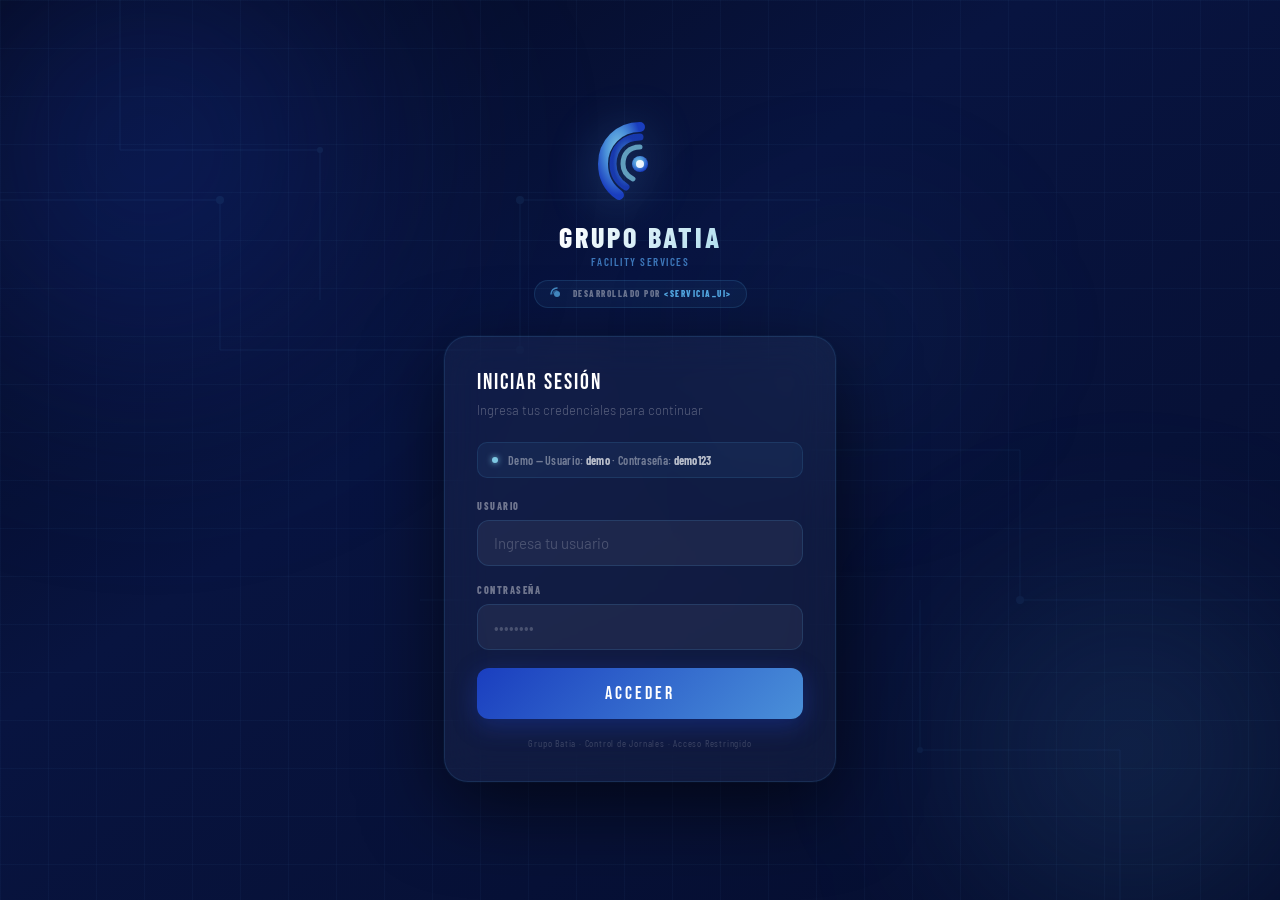
<file: index.html>
<!DOCTYPE html>
<html lang="es">
<head>
<meta charset="UTF-8">
<meta name="viewport" content="width=device-width, initial-scale=1.0">
<title>Control de Jornales</title>
<link href="https://fonts.googleapis.com/css2?family=Bebas+Neue&family=Barlow+Condensed:wght@300;400;600;700;800;900&family=Barlow:wght@300;400;500;600&display=swap" rel="stylesheet">
<style>
*{box-sizing:border-box;margin:0;padding:0}
:root{
  --red:#CC0000;--red2:#E60000;--red-dark:#8B0000;
  --white:#FFFFFF;--dark:#111111;
  --gray:#F5F5F5;--gray2:#EBEBEB;
  --border:#E0E0E0;--border-red:#F5C0C0;
  --text:#111111;--muted:#666;
  --gold:#C8A84B;--gold2:#F0C842;
  --page-bg:#E5DCDC;--page-bg2:#F4EEE9;
  --header-bg:#111111;
  --radius-card:20px;
  --shadow-sm:0 2px 12px rgba(0,0,0,.07);
  --shadow-md:0 8px 32px rgba(0,0,0,.11);
  --shadow-lg:0 20px 60px rgba(0,0,0,.16);
  --transition:.18s cubic-bezier(.4,0,.2,1);
}
html,body{min-height:100vh;background:var(--page-bg);font-family:'Barlow',sans-serif;color:var(--text)}
body{overflow-x:hidden}
header,.mascots-bar,.wrap{display:none}

/* ── ANIMATIONS ── */
@keyframes fadeUp{from{opacity:0;transform:translateY(18px)}to{opacity:1;transform:translateY(0)}}
@keyframes fadeIn{from{opacity:0}to{opacity:1}}
@keyframes shimmer{0%{background-position:-200% center}100%{background-position:200% center}}
@keyframes pulse{0%,100%{transform:scale(1)}50%{transform:scale(1.04)}}
@keyframes spin{to{transform:rotate(360deg)}}
@keyframes float{0%,100%{transform:translateY(0)}50%{transform:translateY(-8px)}}

/* ── LANDING ── */
.landing-screen{
  min-height:100vh;display:flex;align-items:center;justify-content:center;
  padding:40px 24px 60px;position:relative;overflow:hidden;
  background:linear-gradient(145deg,#1a0e0e 0%,#0f0f14 35%,#0a1a12 65%,#12080e 100%)
}
.landing-bg-orb{position:absolute;border-radius:50%;filter:blur(80px);pointer-events:none}
.landing-bg-orb.o1{width:600px;height:600px;left:-200px;top:-100px;background:radial-gradient(circle,rgba(204,0,0,.25),transparent 70%)}
.landing-bg-orb.o2{width:500px;height:500px;right:-150px;bottom:-50px;background:radial-gradient(circle,rgba(14,124,104,.2),transparent 70%)}
.landing-bg-orb.o3{width:400px;height:400px;left:40%;top:30%;background:radial-gradient(circle,rgba(200,168,75,.1),transparent 70%)}
.landing-grid-lines{position:absolute;inset:0;background-image:linear-gradient(rgba(255,255,255,.025) 1px,transparent 1px),linear-gradient(90deg,rgba(255,255,255,.025) 1px,transparent 1px);background-size:60px 60px;pointer-events:none}

.landing-inner{max-width:1300px;width:100%;position:relative;z-index:1}
.landing-hero{max-width:820px;margin:0 auto 48px;text-align:center;animation:fadeUp .7s ease both}

.landing-kicker{
  display:inline-flex;align-items:center;gap:10px;
  background:rgba(255,255,255,.06);
  border:1px solid rgba(255,255,255,.12);
  padding:8px 18px;border-radius:999px;
  font-size:10px;font-weight:800;letter-spacing:2px;text-transform:uppercase;
  color:rgba(255,255,255,.55);margin-bottom:20px;backdrop-filter:blur(10px)
}
.landing-kicker-dot{width:6px;height:6px;border-radius:50%;background:var(--gold);animation:pulse 2s ease infinite}

.landing-title{
  font-family:'Bebas Neue',sans-serif;
  font-size:88px;line-height:.88;letter-spacing:5px;
  color:transparent;
  background:linear-gradient(135deg,#fff 30%,rgba(255,255,255,.55) 70%);
  -webkit-background-clip:text;background-clip:text;
  text-shadow:none;margin-bottom:6px
}
.landing-title span{
  color:transparent;
  background:linear-gradient(135deg,var(--gold),#f0c842,#c8a84b);
  -webkit-background-clip:text;background-clip:text;
}
.landing-copy{font-size:16px;line-height:1.65;color:rgba(255,255,255,.45);max-width:580px;margin:16px auto 0;font-weight:300;letter-spacing:.2px}

.landing-cards{display:grid;grid-template-columns:repeat(3,1fr);gap:20px;margin-top:0}
.client-card{
  border:none;border-radius:28px;padding:0;cursor:pointer;
  text-align:left;position:relative;overflow:hidden;
  box-shadow:0 30px 80px rgba(0,0,0,.45),0 0 0 1px rgba(255,255,255,.06);
  transition:transform var(--transition),box-shadow var(--transition);
  animation:fadeUp .6s ease both;
  display:flex;flex-direction:column
}
.client-card:nth-child(1){animation-delay:.1s}
.client-card:nth-child(2){animation-delay:.2s}
.client-card:nth-child(3){animation-delay:.3s}
.client-card:hover{transform:translateY(-8px) scale(1.015);box-shadow:0 40px 100px rgba(0,0,0,.55),0 0 0 1px rgba(255,255,255,.1)}
.client-card:active{transform:translateY(-4px) scale(1.005)}

.client-card-bg{position:absolute;inset:0;border-radius:inherit}
.client-card.ollamani .client-card-bg{background:linear-gradient(145deg,#0e0b14 0%,#1d1629 40%,#2e1f0a 100%)}
.client-card.parque .client-card-bg{background:linear-gradient(145deg,#04140f 0%,#082e22 40%,#0d5040 100%)}
.client-card.plaza .client-card-bg{background:linear-gradient(145deg,#160507 0%,#3e0d14 40%,#6a1522 100%)}

.client-card-noise{position:absolute;inset:0;border-radius:inherit;opacity:.04;background-image:url("data:image/svg+xml,%3Csvg viewBox='0 0 256 256' xmlns='http://www.w3.org/2000/svg'%3E%3Cfilter id='n'%3E%3CfeTurbulence type='fractalNoise' baseFrequency='0.9' numOctaves='4' stitchTiles='stitch'/%3E%3C/filter%3E%3Crect width='100%25' height='100%25' filter='url(%23n)'/%3E%3C/svg%3E")}

.client-card-glow{position:absolute;inset:0;border-radius:inherit;opacity:0;transition:opacity .3s ease}
.client-card:hover .client-card-glow{opacity:1}
.client-card.ollamani .client-card-glow{background:radial-gradient(circle at 50% 0%,rgba(204,0,0,.18),transparent 60%)}
.client-card.parque .client-card-glow{background:radial-gradient(circle at 50% 0%,rgba(14,124,104,.2),transparent 60%)}
.client-card.plaza .client-card-glow{background:radial-gradient(circle at 50% 0%,rgba(224,180,79,.15),transparent 60%)}

.client-card-inner{position:relative;z-index:1;padding:30px 28px 26px;display:flex;flex-direction:column;flex:1}

.client-mark{
  width:88px;height:88px;border-radius:22px;
  display:flex;align-items:center;justify-content:center;
  background:rgba(255,255,255,.07);
  border:1px solid rgba(255,255,255,.1);
  margin-bottom:22px;
  transition:transform .25s ease,box-shadow .25s ease
}
.client-card:hover .client-mark{transform:scale(1.06);box-shadow:0 8px 28px rgba(0,0,0,.4)}
.client-mark svg{width:64px;height:64px;display:block}

.client-name{
  font-family:'Bebas Neue',sans-serif;
  font-size:32px;letter-spacing:2px;line-height:1;
  color:white;margin-bottom:10px
}
.client-desc{font-size:13.5px;line-height:1.6;color:rgba(255,255,255,.48);font-weight:300;flex:1}

.client-footer{
  margin-top:24px;padding-top:18px;
  border-top:1px solid rgba(255,255,255,.08);
  display:flex;align-items:center;justify-content:space-between
}
.client-tag{
  display:inline-flex;align-items:center;gap:6px;
  background:rgba(255,255,255,.08);
  border:1px solid rgba(255,255,255,.1);
  color:rgba(255,255,255,.7);
  padding:5px 12px;border-radius:999px;
  font-size:10px;font-weight:700;letter-spacing:1px;text-transform:uppercase
}
.client-tag-dot{width:5px;height:5px;border-radius:50%}
.client-card.ollamani .client-tag-dot{background:#CC0000}
.client-card.parque .client-tag-dot{background:#6ED49A}
.client-card.plaza .client-tag-dot{background:#E0B44F}

.client-arrow{
  width:32px;height:32px;border-radius:50%;
  background:rgba(255,255,255,.07);border:1px solid rgba(255,255,255,.1);
  display:flex;align-items:center;justify-content:center;
  font-size:14px;color:rgba(255,255,255,.5);
  transition:transform .2s ease,background .2s ease,color .2s ease
}
.client-card:hover .client-arrow{transform:translateX(3px);background:rgba(255,255,255,.15);color:white}

/* Accent lines at top of cards */
.client-card::before{content:'';position:absolute;top:0;left:24px;right:24px;height:2px;border-radius:0 0 4px 4px;z-index:2}
.client-card.ollamani::before{background:linear-gradient(90deg,transparent,#CC0000,transparent)}
.client-card.parque::before{background:linear-gradient(90deg,transparent,#6ED49A,transparent)}
.client-card.plaza::before{background:linear-gradient(90deg,transparent,#E0B44F,transparent)}

/* ── THEMES ── */
body.theme-ollamani{background:linear-gradient(180deg,#e0e0e0,#f2f2f2 50%,#dcdcdc)}
body.theme-parque{background:linear-gradient(180deg,#cde5da,#eef8f3 50%,#d8edd8 100%)}
body.theme-plaza{background:linear-gradient(180deg,#e8d8d8,#f7eee9 50%,#f0e0da 100%)}

body.theme-ollamani .mascots-bar{display:flex}
body.theme-ollamani .ev-top{background:linear-gradient(135deg,#111111,#cc0000 58%,#ffffff)}
body.theme-ollamani .btn-red{background:linear-gradient(135deg,#cc0000,#e60000);color:#fff}
body.theme-ollamani .nav-btn.active{background:linear-gradient(135deg,#cc0000,#e60000);color:#fff;border-color:transparent}
body.theme-ollamani .header{box-shadow:0 10px 40px rgba(17,17,17,.6)}

body.theme-parque .client-brand{display:flex}
body.theme-parque .header > .hinner > svg{display:none}
body.theme-parque .mascots-bar{display:none}
body.theme-parque .ev-top{background:linear-gradient(135deg,#0a2a24,#0d6b59 58%,#7ccf89)}
body.theme-parque .btn-red{background:linear-gradient(135deg,#0e7c68,#6ed49a);color:#082018}
body.theme-parque .nav-btn.active{background:linear-gradient(135deg,#0e7c68,#6ed49a);color:#082018;border-color:transparent}
body.theme-parque .header{box-shadow:0 10px 40px rgba(6,39,33,.5)}

body.theme-plaza .client-brand{display:flex}
body.theme-plaza .header > .hinner > svg{display:none}
body.theme-plaza .mascots-bar{display:none}
body.theme-plaza .ev-top{background:linear-gradient(135deg,#421016,#941627 58%,#dfb149)}
body.theme-plaza .btn-red{background:linear-gradient(135deg,#8f1020,#c52534);color:white}
body.theme-plaza .nav-btn.active{background:linear-gradient(135deg,#8f1020,#c52534);color:white;border-color:transparent}
body.theme-plaza .header{box-shadow:0 10px 40px rgba(57,8,17,.55)}

/* ── HEADER ── */
.header{background:var(--header-bg);position:sticky;top:0;z-index:100;box-shadow:0 2px 20px rgba(0,0,0,.5)}
.topbar{height:4px;background:var(--topbar-grad,linear-gradient(90deg,var(--red-dark),var(--red),#fff,var(--red),var(--red-dark)))}
.hinner{
  display:flex;align-items:center;gap:16px;
  padding:10px 32px;max-width:1440px;margin:0 auto
}
.client-brand{display:none;align-items:center;gap:14px;min-width:0}
.client-brand-mark{width:52px;height:52px;flex-shrink:0;display:flex;align-items:center;justify-content:center}
.client-brand-mark svg{width:52px;height:52px;display:block;filter:drop-shadow(0 4px 12px rgba(0,0,0,.4))}
.client-brand-copy{display:flex;flex-direction:column;min-width:0}

.sep{width:1px;height:36px;background:rgba(255,255,255,.12);flex-shrink:0}
.htxt{flex:1}
.htitle{font-family:'Bebas Neue',sans-serif;color:white;font-size:20px;letter-spacing:3px;line-height:1}
.hsub{font-size:9px;color:rgba(255,255,255,.35);letter-spacing:2px;font-weight:600;text-transform:uppercase;margin-top:3px}

.nav{display:flex;gap:6px;margin-left:auto}
.nav-btn{
  background:transparent;
  border:1px solid rgba(255,255,255,.12);
  color:rgba(255,255,255,.55);
  font-family:'Barlow Condensed',sans-serif;font-weight:700;font-size:12px;
  letter-spacing:1.2px;padding:8px 20px;border-radius:8px;cursor:pointer;
  transition:all var(--transition);text-transform:uppercase;display:flex;align-items:center;gap:7px
}
.nav-btn:hover{background:rgba(255,255,255,.08);border-color:rgba(255,255,255,.2);color:white}
.nav-btn.active{color:white;border-color:transparent}

/* ── CLIENT BANNER ── */
.client-banner{
  display:none;border-bottom:1px solid rgba(255,255,255,.08);
  position:relative;overflow:hidden
}
.banner-ollamani{
  background:linear-gradient(135deg,#0a0a0a 0%,#1a0000 40%,#0f0a00 100%);
  padding:10px 32px
}
.banner-parque{
  background:linear-gradient(135deg,#021a12 0%,#053d28 50%,#021a12 100%);
  padding:10px 32px
}
.banner-plaza{
  background:linear-gradient(135deg,#12020a 0%,#35060f 50%,#12020a 100%);
  padding:10px 32px
}
.banner-inner{
  max-width:1440px;margin:0 auto;display:flex;
  align-items:center;gap:24px
}
.banner-icon{flex-shrink:0}
.banner-text{flex:1}
.banner-pretitle{
  font-size:8px;font-weight:800;letter-spacing:2px;text-transform:uppercase;
  opacity:.5;margin-bottom:2px;font-family:'Barlow Condensed',sans-serif
}
.banner-title{
  font-family:'Bebas Neue',sans-serif;font-size:17px;letter-spacing:2px;line-height:1
}
.banner-sub{
  font-size:10px;opacity:.5;margin-top:2px;letter-spacing:.5px;
  font-family:'Barlow Condensed',sans-serif;font-weight:600
}
.banner-pills{display:flex;gap:8px;flex-wrap:wrap;align-items:center}
.banner-pill{
  font-size:9px;font-weight:800;letter-spacing:1px;text-transform:uppercase;
  padding:4px 10px;border-radius:999px;border:1px solid;
  font-family:'Barlow Condensed',sans-serif
}
.bp-red{background:rgba(204,0,0,.15);border-color:rgba(204,0,0,.3);color:#FF6666}
.bp-gold{background:rgba(200,168,75,.12);border-color:rgba(200,168,75,.3);color:#F0C842}
.bp-white{background:rgba(255,255,255,.06);border-color:rgba(255,255,255,.15);color:rgba(255,255,255,.6)}
.bp-green{background:rgba(14,124,104,.18);border-color:rgba(110,212,154,.3);color:#6ED49A}
.bp-teal{background:rgba(40,180,150,.12);border-color:rgba(40,180,150,.25);color:#80DFCC}
.bp-amber{background:rgba(200,140,30,.12);border-color:rgba(200,140,30,.3);color:#E0B44F}
.bp-crimson{background:rgba(161,15,33,.18);border-color:rgba(224,100,80,.3);color:#E06060}

body.theme-ollamani .client-banner{display:block}
body.theme-parque .client-banner{display:block}
body.theme-plaza .client-banner{display:block}

/* ── MASCOTS BAR ── */
.mascots-bar{
  background:linear-gradient(135deg,#100000,#1e0000,#100000);
  border-bottom:1px solid rgba(204,0,0,.3);
  padding:8px 32px;display:flex;align-items:center;
  justify-content:center;gap:36px
}
.mascot-item{display:flex;align-items:center;gap:10px}
.mascot-item svg{width:38px;height:38px;flex-shrink:0;filter:drop-shadow(0 2px 6px rgba(0,0,0,.4))}
.mascot-txt{color:white}
.mascot-name{font-family:'Bebas Neue',sans-serif;font-size:14px;letter-spacing:1.5px;color:var(--gold2);line-height:1}
.mascot-desc{font-size:9px;color:rgba(255,255,255,.4);text-transform:uppercase;letter-spacing:.8px}
.mascots-title{font-family:'Barlow Condensed',sans-serif;font-size:10px;font-weight:700;letter-spacing:2px;color:rgba(255,255,255,.25);text-transform:uppercase}

/* ── LAYOUT ── */
.wrap{max-width:1440px;margin:0 auto;padding:28px 32px 72px}
.view{display:none;animation:fadeIn .25s ease both}.view.active{display:block}

.sec-head{display:flex;align-items:center;gap:12px;margin-bottom:22px}
.sec-head h2{
  font-family:'Bebas Neue',sans-serif;font-size:30px;
  color:var(--red);letter-spacing:2.5px;line-height:1
}
.badge{
  background:var(--red);color:white;
  font-size:11px;font-weight:700;
  padding:3px 11px;border-radius:20px;
  font-family:'Barlow Condensed',sans-serif;letter-spacing:.5px
}

/* ── CARD ── */
.card{
  background:white;border-radius:var(--radius-card);
  border:1px solid rgba(0,0,0,.06);
  padding:24px;margin-bottom:18px;
  box-shadow:var(--shadow-sm)
}
.card-title{
  font-family:'Bebas Neue',sans-serif;font-size:16px;
  letter-spacing:2px;color:var(--red);
  margin-bottom:18px;display:flex;align-items:center;gap:8px
}
.card-title::before{content:'';display:block;width:3px;height:18px;background:var(--red);border-radius:2px}

/* ── FORM ── */
.form-row{display:flex;gap:14px;flex-wrap:wrap;margin-bottom:14px}
.fg{display:flex;flex-direction:column;gap:6px;flex:1;min-width:175px}
.fg label{
  font-size:10px;font-weight:700;color:rgba(0,0,0,.4);
  text-transform:uppercase;letter-spacing:1.2px
}
.fg input,.fg select{
  border:1.5px solid #E8E8E8;border-radius:10px;
  padding:10px 14px;font-family:'Barlow',sans-serif;
  font-size:14px;color:var(--text);background:white;
  outline:none;transition:all var(--transition);
  box-shadow:inset 0 1px 3px rgba(0,0,0,.04)
}
.fg input:focus,.fg select:focus{
  border-color:var(--red);
  box-shadow:0 0 0 4px rgba(204,0,0,.07),inset 0 1px 3px rgba(0,0,0,.04)
}
.fg input::placeholder{color:rgba(0,0,0,.3)}

/* ── BUTTONS ── */
.btn{
  font-family:'Barlow Condensed',sans-serif;font-weight:700;
  font-size:13px;letter-spacing:1px;text-transform:uppercase;
  padding:10px 24px;border-radius:10px;border:none;cursor:pointer;
  transition:all var(--transition);display:inline-flex;align-items:center;gap:8px;
  position:relative;overflow:hidden
}
.btn::after{content:'';position:absolute;inset:0;background:rgba(255,255,255,0);transition:background .15s}
.btn:hover::after{background:rgba(255,255,255,.08)}
.btn:active{transform:scale(.97)}
.btn-red{background:linear-gradient(135deg,var(--red),var(--red2));color:white;box-shadow:0 4px 16px rgba(204,0,0,.3)}
.btn-red:hover{box-shadow:0 6px 22px rgba(204,0,0,.4)}
.btn-gold{background:linear-gradient(135deg,var(--gold),var(--gold2));color:var(--dark);box-shadow:0 4px 14px rgba(200,168,75,.3)}
.btn-outline{
  background:transparent;color:var(--red);
  border:1.5px solid rgba(204,0,0,.3)
}
.btn-outline:hover{background:rgba(204,0,0,.05);border-color:var(--red)}
.btn-danger{
  background:transparent;color:var(--red);
  border:1.5px solid rgba(204,0,0,.2);border-radius:7px;
  font-family:'Barlow Condensed',sans-serif;font-weight:700;font-size:11px;
  padding:4px 11px;cursor:pointer;transition:all var(--transition);letter-spacing:.5px
}
.btn-danger:hover{background:#FEF0F0;border-color:var(--red)}
.btn-sm{padding:8px 18px;font-size:12px}
.btn-xs{padding:4px 11px;font-size:11px}

/* ── EVENTS GRID ── */
.ev-grid{
  display:grid;
  grid-template-columns:repeat(auto-fill,minmax(290px,1fr));
  gap:16px;margin-bottom:28px
}
.ev-card{
  background:white;border-radius:18px;
  border:2px solid transparent;overflow:hidden;cursor:pointer;
  transition:all var(--transition);
  box-shadow:var(--shadow-sm)
}
.ev-card:hover{border-color:var(--red);transform:translateY(-3px);box-shadow:0 12px 36px rgba(204,0,0,.14)}
.ev-card.sel{
  border-color:var(--red);
  box-shadow:0 0 0 4px rgba(204,0,0,.12),0 12px 36px rgba(204,0,0,.14)
}
.ev-top{
  background:var(--red);padding:16px 18px;
  position:relative;overflow:hidden
}
.ev-top::after{
  content:'';position:absolute;bottom:0;left:0;right:0;height:2px;
  background:linear-gradient(90deg,transparent,rgba(255,255,255,.4),transparent)
}
.ev-top::before{
  content:'';position:absolute;top:-40px;right:-40px;
  width:130px;height:130px;border-radius:50%;
  background:rgba(255,255,255,.06)
}
.ev-tipo{
  display:inline-block;background:rgba(0,0,0,.2);
  color:rgba(255,255,255,.85);font-size:9px;font-weight:800;
  padding:3px 10px;border-radius:4px;letter-spacing:1.2px;
  text-transform:uppercase;margin-bottom:8px
}
.ev-nombre{font-family:'Bebas Neue',sans-serif;font-size:22px;color:white;letter-spacing:1.5px;line-height:1.1}
.ev-meta{font-size:11px;color:rgba(255,255,255,.55);margin-top:5px;font-weight:400;letter-spacing:.3px}
.ev-extra{margin-top:12px;display:flex;flex-wrap:wrap;gap:6px}
.ev-pill{
  font-size:9px;font-weight:700;letter-spacing:.6px;text-transform:uppercase;
  padding:4px 9px;border-radius:999px;
  background:rgba(255,255,255,.12);
  border:1px solid rgba(255,255,255,.1);
  color:rgba(255,255,255,.85)
}
.ev-body{padding:14px 18px}
.ev-stats{display:grid;grid-template-columns:repeat(4,1fr);gap:7px}
.ev-stat{
  background:var(--gray);border-radius:10px;
  padding:8px 4px;text-align:center;
  border:1px solid rgba(0,0,0,.04)
}
.ev-stat .n{font-family:'Bebas Neue',sans-serif;font-size:24px;color:var(--red);line-height:1}
.ev-stat .l{font-size:9px;color:var(--muted);font-weight:700;text-transform:uppercase;letter-spacing:.3px;margin-top:1px}
.ev-footer{
  padding:10px 18px;background:var(--gray);
  border-top:1px solid rgba(0,0,0,.05);
  display:flex;flex-wrap:wrap;gap:6px
}

/* ── TURNOS ── */
.turnos-head{
  display:flex;align-items:center;gap:12px;
  margin:32px 0 18px;padding:18px 22px;
  background:white;border-radius:16px;
  border:1px solid rgba(0,0,0,.06);
  box-shadow:var(--shadow-sm)
}
.ev-label{font-family:'Bebas Neue',sans-serif;font-size:24px;color:var(--red);letter-spacing:2px}
.turno-accent{width:4px;height:30px;background:linear-gradient(180deg,var(--gold),var(--red));border-radius:2px}

.turnos-grid{display:grid;grid-template-columns:repeat(3,1fr);gap:18px}
.turno-card{
  background:white;border-radius:18px;overflow:hidden;
  border:1px solid rgba(0,0,0,.06);
  display:flex;flex-direction:column;
  box-shadow:var(--shadow-sm);
  transition:box-shadow var(--transition)
}
.turno-card:hover{box-shadow:var(--shadow-md)}

.t-head{padding:14px 18px;display:flex;align-items:center;gap:12px}
.t-antes .t-head{background:linear-gradient(135deg,#fff5f5,#ffe5e5);border-bottom:2px solid rgba(204,0,0,.12)}
.t-durante .t-head{background:linear-gradient(135deg,var(--red),var(--red2));border-bottom:2px solid rgba(200,168,75,.5)}
.t-despues .t-head{background:linear-gradient(135deg,#1a1a1a,#2a2a2a);border-bottom:2px solid rgba(204,0,0,.4)}

.t-ico{
  width:36px;height:36px;border-radius:10px;
  display:flex;align-items:center;justify-content:center;
  font-size:14px;flex-shrink:0;font-style:normal
}
.t-antes .t-ico{background:rgba(204,0,0,.1);color:var(--red)}
.t-durante .t-ico{background:rgba(200,168,75,.25);color:var(--gold2)}
.t-despues .t-ico{background:rgba(204,0,0,.2);color:#ff6666}

.t-lbl-wrap{flex:1}
.t-lbl{font-family:'Bebas Neue',sans-serif;font-size:17px;letter-spacing:1.2px;line-height:1}
.t-antes .t-lbl{color:var(--red)}
.t-durante .t-lbl,.t-despues .t-lbl{color:white}
.t-sub{font-size:9px;font-weight:700;text-transform:uppercase;letter-spacing:.8px;opacity:.55;margin-top:2px}
.t-antes .t-sub{color:var(--red)}
.t-durante .t-sub,.t-despues .t-sub{color:white}

.t-salary{
  font-family:'Bebas Neue',sans-serif;font-size:22px;letter-spacing:1px;
  padding:4px 12px;border-radius:8px
}
.t-antes .t-salary{color:var(--red);background:rgba(204,0,0,.08)}
.t-durante .t-salary{color:var(--gold2);background:rgba(0,0,0,.2)}
.t-despues .t-salary{color:white;background:rgba(204,0,0,.2)}

.t-body{padding:14px;flex:1}
.add-row{display:flex;gap:8px;margin-bottom:12px}
.add-row select{
  flex:1;border:1.5px solid #E8E8E8;border-radius:9px;
  padding:9px 11px;font-family:'Barlow',sans-serif;font-size:13px;
  outline:none;background:white;color:var(--text);transition:border-color var(--transition)
}
.add-row select:focus{border-color:var(--red)}

.emp-list{display:flex;flex-direction:column;gap:6px;max-height:240px;overflow-y:auto;padding-right:3px}
.emp-list::-webkit-scrollbar{width:4px}
.emp-list::-webkit-scrollbar-track{background:transparent}
.emp-list::-webkit-scrollbar-thumb{background:var(--gray2);border-radius:4px}

.emp-item{
  display:flex;align-items:center;gap:10px;
  padding:9px 11px;background:var(--gray);
  border-radius:10px;transition:background var(--transition);
  border:1px solid transparent
}
.emp-item:hover{background:#EEEEFF;border-color:rgba(204,0,0,.08)}
.emp-av{
  width:34px;height:34px;border-radius:50%;
  background:linear-gradient(135deg,var(--red),var(--red2));
  color:white;display:flex;align-items:center;justify-content:center;
  font-size:10px;font-weight:800;flex-shrink:0;
  font-family:'Barlow Condensed',sans-serif;
  letter-spacing:.5px;box-shadow:0 2px 8px rgba(204,0,0,.25)
}
.emp-info{flex:1;min-width:0}
.emp-nm{font-size:13px;font-weight:600;color:var(--text);white-space:nowrap;overflow:hidden;text-overflow:ellipsis}
.emp-ar{font-size:10px;color:var(--muted);font-weight:700;text-transform:uppercase;letter-spacing:.3px}
.emp-pay{
  font-family:'Bebas Neue',sans-serif;font-size:16px;
  color:var(--red);margin-right:4px;flex-shrink:0
}

.t-foot{
  padding:10px 14px;border-top:1px solid rgba(0,0,0,.06);
  display:flex;justify-content:space-between;align-items:center;
  background:linear-gradient(135deg,var(--gray),white)
}
.t-total{font-family:'Barlow Condensed',sans-serif;font-size:12px;font-weight:700;color:var(--muted);letter-spacing:.3px}
.t-total strong{font-family:'Bebas Neue',sans-serif;font-size:17px;color:var(--red)}
.empty{text-align:center;padding:24px;color:var(--muted);font-size:13px;font-style:italic}

/* ── TABLES ── */
.tbl-wrap{
  background:white;border-radius:18px;
  border:1px solid rgba(0,0,0,.06);
  overflow:auto;box-shadow:var(--shadow-sm)
}
table{width:100%;border-collapse:collapse;font-size:13px;min-width:1240px}
thead th{
  text-align:left;padding:13px 18px;
  background:linear-gradient(135deg,var(--red),var(--red2));
  color:white;font-family:'Barlow Condensed',sans-serif;
  font-weight:700;font-size:12px;letter-spacing:1px;text-transform:uppercase
}
thead th:first-child{border-radius:18px 0 0 0}
thead th:last-child{border-radius:0 18px 0 0}
tbody td{padding:11px 18px;border-bottom:1px solid rgba(0,0,0,.04);color:var(--text);vertical-align:middle}
tbody tr:last-child td{border-bottom:none}
tbody tr{transition:background var(--transition)}
tbody tr:hover td{background:#FAFAFA}
.tag{
  display:inline-block;font-size:10px;font-weight:700;
  padding:3px 10px;border-radius:6px;text-transform:uppercase;letter-spacing:.3px;
  background:rgba(204,0,0,.08);color:var(--red);border:1px solid rgba(204,0,0,.12)
}
.cell-stack{display:flex;flex-direction:column;gap:3px}
.cell-muted{font-size:11px;color:var(--muted);line-height:1.3}
.cell-badge{
  display:inline-flex;align-items:center;gap:4px;width:max-content;
  font-size:10px;font-weight:700;padding:3px 9px;border-radius:999px;
  background:#EEF8EE;color:#1E7A3A;text-transform:uppercase;letter-spacing:.3px
}
.cell-badge.off{background:#FFF3F3;color:var(--red)}
.contact-line{font-size:11px;line-height:1.35;color:var(--text)}
.contact-line strong{color:var(--muted);text-transform:uppercase;font-size:9px;letter-spacing:.5px}
.file-input{
  border:2px dashed #E0E0E0;border-radius:10px;
  padding:10px 14px;background:#FAFAFA;font-size:13px;
  transition:border-color var(--transition)
}
.file-input:hover{border-color:var(--red)}
.file-preview{font-size:11px;color:var(--muted);margin-top:5px}

/* ── RESUMEN ── */
.res-grid{display:grid;grid-template-columns:repeat(4,1fr);gap:16px;margin-bottom:24px}
.res-card{
  background:white;border-radius:18px;
  border:1px solid rgba(0,0,0,.06);
  padding:20px 22px;
  box-shadow:var(--shadow-sm);
  transition:transform var(--transition)
}
.res-card:hover{transform:translateY(-2px);box-shadow:var(--shadow-md)}
.res-lbl{font-size:10px;font-weight:700;text-transform:uppercase;letter-spacing:1.2px;color:rgba(0,0,0,.35);margin-bottom:6px}
.res-val{font-family:'Bebas Neue',sans-serif;font-size:36px;color:var(--red);line-height:1}
.res-sub{font-size:11px;color:var(--muted);margin-top:5px;font-weight:400}
.res-card.hl{
  border-color:rgba(200,168,75,.25);
  background:linear-gradient(135deg,#FFFCE6,#FFF8D6);
  box-shadow:0 6px 24px rgba(200,168,75,.15)
}
.res-card.hl .res-val{color:#6b5200}
.res-card.hl .res-lbl{color:rgba(107,82,0,.5)}

.dl-area{
  background:white;border:1px solid rgba(0,0,0,.06);
  border-radius:18px;padding:22px;margin-top:18px;
  box-shadow:var(--shadow-sm)
}
.dl-title{font-family:'Bebas Neue',sans-serif;font-size:18px;letter-spacing:2px;color:var(--red);margin-bottom:14px;display:flex;align-items:center;gap:8px}
.dl-title::before{content:'';display:block;width:3px;height:18px;background:var(--red);border-radius:2px}
.dl-btns{display:flex;gap:10px;flex-wrap:wrap}

/* ── TOAST ── */
.toast{
  position:fixed;bottom:28px;right:28px;
  background:linear-gradient(135deg,#1a1a1a,#2a2a2a);
  color:white;padding:13px 24px;border-radius:12px;
  font-size:14px;font-weight:600;
  font-family:'Barlow Condensed',sans-serif;letter-spacing:.5px;
  z-index:9999;opacity:0;transform:translateY(12px);
  transition:all .25s cubic-bezier(.4,0,.2,1);
  pointer-events:none;border-left:3px solid var(--gold);
  box-shadow:0 8px 32px rgba(0,0,0,.3)
}
.toast.show{opacity:1;transform:translateY(0)}

/* ── RESPONSIVE ── */
@media(max-width:1080px){
  .landing-cards{grid-template-columns:1fr}
  .client-card{min-height:auto}
  .landing-title{font-size:68px}
}
@media(max-width:1000px){.turnos-grid{grid-template-columns:1fr}}
@media(max-width:800px){
  .res-grid{grid-template-columns:repeat(2,1fr)}
  .wrap{padding:18px 18px 60px}
  .ev-grid{grid-template-columns:1fr}
  .mascots-bar{gap:18px}
  .hinner{padding:8px 18px}
  .landing-screen{padding:20px 16px 36px}
  .landing-title{font-size:56px;letter-spacing:3px}
  .landing-copy{font-size:14px}
  .client-card-inner{padding:24px 22px 20px}
  .client-name{font-size:28px}
  .client-mark{width:76px;height:76px}
  .client-mark svg{width:54px;height:54px}
}
@media(max-width:600px){
  .nav-btn{padding:7px 12px;font-size:11px}
  .hinner{padding:8px 14px}
  .mascot-desc{display:none}
  .landing-title{font-size:44px;letter-spacing:2px}
  .landing-hero{margin-bottom:32px}
}

/* ── LOGIN ── */
:root{
  --batia-dark:#0A1A4A;
  --batia-mid:#1A3EBF;
  --batia-blue:#4A90D9;
  --batia-light:#7EC8E3;
  --servicia-cyan:#5BB8F5;
}
.login-screen{
  min-height:100vh;display:flex;align-items:center;justify-content:center;
  position:relative;overflow:hidden;
  background:linear-gradient(145deg,#04091E 0%,#081440 40%,#060E2E 100%)
}
.login-bg-orb{position:absolute;border-radius:50%;filter:blur(90px);pointer-events:none}
.login-bg-orb.l1{width:700px;height:700px;left:-200px;top:-200px;background:radial-gradient(circle,rgba(26,62,191,.35),transparent 65%)}
.login-bg-orb.l2{width:500px;height:500px;right:-100px;bottom:-100px;background:radial-gradient(circle,rgba(91,184,245,.18),transparent 65%)}
.login-bg-orb.l3{width:300px;height:300px;left:55%;top:20%;background:radial-gradient(circle,rgba(74,144,217,.12),transparent 65%)}
.login-bg-grid{position:absolute;inset:0;background-image:linear-gradient(rgba(91,184,245,.04) 1px,transparent 1px),linear-gradient(90deg,rgba(91,184,245,.04) 1px,transparent 1px);background-size:48px 48px;pointer-events:none}
/* líneas tech tipo circuito */
.login-bg-circuit{position:absolute;inset:0;pointer-events:none;opacity:.08}
.login-box{
  position:relative;z-index:1;width:100%;max-width:440px;padding:24px;
  animation:fadeUp .6s ease both
}
/* ── Logo Grupo Batia ── */
.login-logo{text-align:center;margin-bottom:28px}
.login-logo-mark{
  width:90px;height:90px;
  display:inline-flex;align-items:center;justify-content:center;
  margin-bottom:14px;filter:drop-shadow(0 8px 24px rgba(74,144,217,.4))
}
.login-brand-name{
  font-family:'Barlow Condensed',sans-serif;font-weight:800;
  font-size:28px;letter-spacing:3px;text-transform:uppercase;
  background:linear-gradient(135deg,#fff 30%,var(--batia-light));
  -webkit-background-clip:text;background-clip:text;color:transparent;
  line-height:1
}
.login-brand-sub{
  font-size:11px;font-weight:600;letter-spacing:1.5px;text-transform:uppercase;
  color:var(--batia-blue);margin-top:4px;font-family:'Barlow Condensed',sans-serif;
  opacity:.8
}
/* Powered by Servicia UI */
.login-powered{
  display:inline-flex;align-items:center;gap:8px;
  background:rgba(91,184,245,.06);border:1px solid rgba(91,184,245,.15);
  border-radius:999px;padding:5px 14px;margin-top:12px
}
.login-powered-icon{width:16px;height:16px;opacity:.7}
.login-powered-txt{
  font-size:9px;font-weight:800;letter-spacing:1.5px;text-transform:uppercase;
  color:rgba(255,255,255,.4);font-family:'Barlow Condensed',sans-serif
}
.login-powered-txt span{color:var(--servicia-cyan);opacity:.9}
/* card */
.login-card{
  background:rgba(255,255,255,.04);
  border:1px solid rgba(91,184,245,.12);
  border-radius:24px;padding:32px;
  backdrop-filter:blur(20px);
  box-shadow:0 24px 80px rgba(0,0,0,.6),0 0 0 1px rgba(91,184,245,.05)
}
.login-card-title{
  font-family:'Bebas Neue',sans-serif;font-size:22px;letter-spacing:2px;
  color:white;margin-bottom:6px
}
.login-card-sub{font-size:13px;color:rgba(255,255,255,.3);margin-bottom:24px;font-weight:300}
.login-field{margin-bottom:18px}
.login-field label{
  display:block;font-size:10px;font-weight:800;letter-spacing:1.5px;
  text-transform:uppercase;color:rgba(255,255,255,.4);
  margin-bottom:8px;font-family:'Barlow Condensed',sans-serif
}
.login-field input{
  width:100%;background:rgba(255,255,255,.05);
  border:1.5px solid rgba(91,184,245,.15);
  border-radius:12px;padding:13px 16px;
  font-family:'Barlow',sans-serif;font-size:15px;
  color:white;outline:none;transition:all .18s ease
}
.login-field input::placeholder{color:rgba(255,255,255,.2)}
.login-field input:focus{
  border-color:var(--batia-blue);
  background:rgba(74,144,217,.08);
  box-shadow:0 0 0 4px rgba(74,144,217,.1)
}
.login-demo{
  display:flex;align-items:center;gap:10px;
  background:rgba(91,184,245,.06);border:1px solid rgba(91,184,245,.12);
  border-radius:10px;padding:10px 14px;margin-bottom:22px
}
.login-demo-dot{width:6px;height:6px;border-radius:50%;background:var(--batia-light);flex-shrink:0;box-shadow:0 0 6px var(--batia-light)}
.login-demo-txt{font-size:12px;color:rgba(255,255,255,.4);font-family:'Barlow Condensed',sans-serif;font-weight:600;letter-spacing:.3px}
.login-demo-txt strong{color:rgba(255,255,255,.7)}
.login-btn{
  width:100%;padding:15px;border:none;border-radius:12px;cursor:pointer;
  font-family:'Bebas Neue',sans-serif;font-size:18px;letter-spacing:3px;
  background:linear-gradient(135deg,var(--batia-mid),var(--batia-blue));
  color:white;box-shadow:0 6px 24px rgba(26,62,191,.4);
  transition:all .18s ease
}
.login-btn:hover{transform:translateY(-2px);box-shadow:0 10px 32px rgba(26,62,191,.55)}
.login-btn:active{transform:translateY(0)}
.login-error{
  background:rgba(255,80,80,.1);border:1px solid rgba(255,80,80,.2);
  border-radius:10px;padding:10px 14px;margin-bottom:16px;
  font-size:13px;color:#FF9999;font-family:'Barlow Condensed',sans-serif;
  font-weight:700;letter-spacing:.3px;display:none
}
.login-footer{
  text-align:center;margin-top:18px;
  font-size:10px;color:rgba(255,255,255,.18);
  font-family:'Barlow Condensed',sans-serif;letter-spacing:.8px
}
/* ── Servicia UI badge en header ── */
.servicia-badge{
  display:flex;align-items:center;gap:7px;
  background:rgba(91,184,245,.07);
  border:1px solid rgba(91,184,245,.15);
  border-radius:8px;padding:5px 11px;flex-shrink:0
}
.servicia-badge-icon{opacity:.7}
.servicia-badge-txt{font-family:'Barlow Condensed',sans-serif;font-size:9px;font-weight:800;letter-spacing:1.2px;text-transform:uppercase;color:rgba(255,255,255,.4);line-height:1.3}
.servicia-badge-txt span{color:var(--servicia-cyan);display:block;font-size:8px;letter-spacing:.8px}
/* ── Servicia footer tag en landing ── */
.landing-servicia{
  text-align:center;margin-top:28px;
  display:flex;align-items:center;justify-content:center;gap:10px;
  opacity:.5
}
.landing-servicia-line{height:1px;width:60px;background:rgba(255,255,255,.15)}
.landing-servicia-txt{font-size:9px;font-weight:800;letter-spacing:2px;text-transform:uppercase;color:rgba(255,255,255,.4);font-family:'Barlow Condensed',sans-serif}
.landing-servicia-txt span{color:var(--servicia-cyan)}
</style>
</head>
<body>

<!-- ══ LOGIN ══ -->
<div class="login-screen" id="login-screen">
  <div class="login-bg-orb l1"></div>
  <div class="login-bg-orb l2"></div>
  <div class="login-bg-orb l3"></div>
  <div class="login-bg-grid"></div>
  <!-- SVG circuito decorativo -->
  <svg class="login-bg-circuit" viewBox="0 0 1440 900" preserveAspectRatio="xMidYMid slice" style="position:absolute;inset:0;width:100%;height:100%">
    <path d="M0 200 H300 V350 H600 V200 H900" stroke="#5BB8F5" stroke-width="1" fill="none"/>
    <path d="M1440 600 H1100 V450 H800 V600 H500" stroke="#4A90D9" stroke-width="1" fill="none"/>
    <path d="M200 0 V150 H400 V300" stroke="#5BB8F5" stroke-width="1" fill="none"/>
    <path d="M1200 900 V750 H1000 V600" stroke="#4A90D9" stroke-width="1" fill="none"/>
    <circle cx="300" cy="200" r="4" fill="#5BB8F5"/>
    <circle cx="600" cy="200" r="4" fill="#5BB8F5"/>
    <circle cx="600" cy="350" r="4" fill="#5BB8F5"/>
    <circle cx="1100" cy="600" r="4" fill="#4A90D9"/>
    <circle cx="800" cy="450" r="4" fill="#4A90D9"/>
    <circle cx="400" cy="150" r="3" fill="#5BB8F5"/>
    <circle cx="1000" cy="750" r="3" fill="#4A90D9"/>
  </svg>

  <div class="login-box">
    <!-- Logo Grupo Batia -->
    <div class="login-logo">
      <div class="login-logo-mark">
        <!-- Espiral / ojo Grupo Batia SVG -->
        <svg width="90" height="90" viewBox="0 0 90 90" fill="none" xmlns="http://www.w3.org/2000/svg">
          <defs>
            <radialGradient id="bg1" cx="40%" cy="35%" r="65%">
              <stop offset="0%" stop-color="#7EC8E3"/>
              <stop offset="50%" stop-color="#4A90D9"/>
              <stop offset="100%" stop-color="#1A3EBF"/>
            </radialGradient>
            <radialGradient id="bg2" cx="50%" cy="50%" r="50%">
              <stop offset="0%" stop-color="#5BB8F5"/>
              <stop offset="100%" stop-color="#1A3EBF"/>
            </radialGradient>
          </defs>
          <!-- Arco exterior grande -->
          <path d="M45 8 C24 8 8 24 8 45 C8 58 14 69 24 76" stroke="url(#bg1)" stroke-width="10" stroke-linecap="round" fill="none"/>
          <!-- Arco medio -->
          <path d="M45 18 C29 18 18 29 18 45 C18 55 23 63 31 68" stroke="url(#bg2)" stroke-width="7" stroke-linecap="round" fill="none" opacity=".85"/>
          <!-- Arco interior -->
          <path d="M45 28 C34 28 28 35 28 45 C28 52 32 57 38 60" stroke="#7EC8E3" stroke-width="5" stroke-linecap="round" fill="none" opacity=".75"/>
          <!-- Punto central -->
          <circle cx="45" cy="45" r="8" fill="url(#bg1)"/>
          <circle cx="45" cy="45" r="4" fill="white" opacity=".9"/>
        </svg>
      </div>
      <div class="login-brand-name">Grupo Batia</div>
      <div class="login-brand-sub">Facility Services</div>
      <div class="login-powered">
        <svg class="login-powered-icon" width="16" height="16" viewBox="0 0 16 16" fill="none">
          <circle cx="8" cy="8" r="3" fill="#5BB8F5"/>
          <path d="M8 2 C4.7 2 2 4.7 2 8" stroke="#5BB8F5" stroke-width="1.5" stroke-linecap="round"/>
          <path d="M8 4.5 C5.5 4.5 4 6 4 8" stroke="#5BB8F5" stroke-width="1.2" stroke-linecap="round" opacity=".6"/>
        </svg>
        <div class="login-powered-txt">Desarrollado por <span>&lt;servicia_ui&gt;</span></div>
      </div>
    </div>

    <div class="login-card">
      <div class="login-card-title">Iniciar Sesión</div>
      <div class="login-card-sub">Ingresa tus credenciales para continuar</div>
      <div class="login-demo">
        <div class="login-demo-dot"></div>
        <div class="login-demo-txt">Demo — Usuario: <strong>demo</strong> · Contraseña: <strong>demo123</strong></div>
      </div>
      <div id="login-error" class="login-error">Usuario o contraseña incorrectos</div>
      <div class="login-field">
        <label>Usuario</label>
        <input id="login-user" type="text" placeholder="Ingresa tu usuario" autocomplete="username">
      </div>
      <div class="login-field">
        <label>Contraseña</label>
        <input id="login-pass" type="password" placeholder="••••••••" autocomplete="current-password">
      </div>
      <button class="login-btn" onclick="doLogin()">Acceder</button>
      <div class="login-footer">Grupo Batia · Control de Jornales · Acceso Restringido</div>
    </div>
  </div>
</div>

<!-- ══ LANDING ══ -->
<div class="landing-screen" id="landing-screen" style="display:none">
  <div class="landing-bg-orb o1"></div>
  <div class="landing-bg-orb o2"></div>
  <div class="landing-bg-orb o3"></div>
  <div class="landing-grid-lines"></div>

  <div class="landing-inner">
    <div class="landing-hero">
      <div class="landing-kicker">
        <span class="landing-kicker-dot"></span>
        Sistema de Control Operativo
      </div>
      <div class="landing-title">Control de<br><span>Jornales</span></div>
      <div class="landing-copy">Selecciona un cliente para acceder a su operación de eventos, asignación de jornales y seguimiento de reportes.</div>
    </div>

    <div class="landing-cards">

      <!-- ESTADIO BANORTE / OLLAMANI -->
      <button class="client-card ollamani" onclick="enterClient('ollamani')">
        <div class="client-card-bg"></div>
        <div class="client-card-noise"></div>
        <div class="client-card-glow"></div>
        <div class="client-card-inner">
          <div class="client-mark">
            <svg viewBox="0 0 120 120" fill="none" xmlns="http://www.w3.org/2000/svg">
              <defs>
                <radialGradient id="og1" cx="50%" cy="30%" r="70%">
                  <stop offset="0%" stop-color="#FF4444"/>
                  <stop offset="100%" stop-color="#8B0000"/>
                </radialGradient>
                <linearGradient id="og2" x1="0" y1="0" x2="1" y2="1">
                  <stop offset="0%" stop-color="#F7D37A"/>
                  <stop offset="100%" stop-color="#B77B21"/>
                </linearGradient>
              </defs>
              <!-- Estadio base -->
              <ellipse cx="60" cy="86" rx="50" ry="14" fill="rgba(204,0,0,.15)"/>
              <!-- Gradas -->
              <ellipse cx="60" cy="72" rx="44" ry="11" fill="url(#og1)" opacity=".7"/>
              <!-- Cuerpo -->
              <rect x="18" y="44" width="84" height="28" rx="4" fill="#CC0000" opacity=".9"/>
              <!-- Techo caracol -->
              <path d="M16 44 Q20 18 34 15 Q60 10 60 10 Q86 10 100 15 Q114 18 104 44Z" fill="url(#og1)"/>
              <!-- Apertura central cancha -->
              <ellipse cx="60" cy="54" rx="24" ry="9" fill="#004D20" opacity=".8"/>
              <!-- Líneas cancha -->
              <line x1="60" y1="45" x2="60" y2="63" stroke="rgba(255,255,255,.4)" stroke-width="1"/>
              <ellipse cx="60" cy="54" rx="9" ry="4" fill="none" stroke="rgba(255,255,255,.35)" stroke-width="1"/>
              <!-- Detalles techo -->
              <path d="M20 44 Q24 28 34 25" stroke="rgba(255,255,255,.12)" stroke-width="2" fill="none"/>
              <path d="M100 44 Q96 28 86 25" stroke="rgba(255,255,255,.12)" stroke-width="2" fill="none"/>
              <!-- Reflectores del estadio -->
              <circle cx="22" cy="32" r="3" fill="rgba(247,211,122,.5)"/>
              <circle cx="98" cy="32" r="3" fill="rgba(247,211,122,.5)"/>
              <circle cx="22" cy="32" r="6" fill="rgba(247,211,122,.08)"/>
              <circle cx="98" cy="32" r="6" fill="rgba(247,211,122,.08)"/>
            </svg>
          </div>
          <div class="client-name">Estadio Banorte</div>
          <div class="client-desc">Control de jornales, asistencia y reportes operativos para eventos en el Estadio Banorte. Gestión de turnos antes, durante y después.</div>
          <div class="client-footer">
            <div class="client-tag"><span class="client-tag-dot"></span>Operación Activa</div>
            <div class="client-arrow">→</div>
          </div>
        </div>
      </button>

      <!-- PARQUE BICENTENARIO -->
      <button class="client-card parque" onclick="enterClient('parque')">
        <div class="client-card-bg"></div>
        <div class="client-card-noise"></div>
        <div class="client-card-glow"></div>
        <div class="client-card-inner">
          <div class="client-mark">
            <svg viewBox="0 0 120 120" fill="none" xmlns="http://www.w3.org/2000/svg">
              <defs>
                <linearGradient id="pg1" x1="0" y1="1" x2="0" y2="0">
                  <stop offset="0%" stop-color="#0A4A32"/>
                  <stop offset="100%" stop-color="#1E9E6A"/>
                </linearGradient>
                <linearGradient id="pg2" x1="0" y1="0" x2="1" y2="1">
                  <stop offset="0%" stop-color="#6EE0A0"/>
                  <stop offset="100%" stop-color="#26A868"/>
                </linearGradient>
                <radialGradient id="pg3" cx="50%" cy="60%" r="50%">
                  <stop offset="0%" stop-color="#A8F0C0"/>
                  <stop offset="100%" stop-color="#3DB878"/>
                </radialGradient>
              </defs>
              <!-- Fondo cielo nocturno parque -->
              <rect x="8" y="8" width="104" height="104" rx="28" fill="#06180E"/>
              <!-- Suelo / pradera -->
              <ellipse cx="60" cy="96" rx="50" ry="12" fill="#0B3820" opacity=".8"/>
              <!-- Sendero central -->
              <rect x="55" y="70" width="10" height="28" rx="3" fill="#0E2A18" opacity=".6"/>
              <!-- Árbol izquierdo grande - pino -->
              <polygon points="28,72 20,72 24,60 28,72" fill="url(#pg2)" opacity=".5"/>
              <polygon points="30,65 20,65 25,50 30,65" fill="url(#pg2)" opacity=".7"/>
              <polygon points="32,58 19,58 25.5,40 32,58" fill="url(#pg2)"/>
              <rect x="23" y="72" width="5" height="8" rx="1" fill="#0A2A14"/>
              <!-- Árbol derecho grande - pino -->
              <polygon points="88,72 80,72 84,60 88,72" fill="url(#pg2)" opacity=".5"/>
              <polygon points="90,65 80,65 85,50 90,65" fill="url(#pg2)" opacity=".7"/>
              <polygon points="92,58 79,58 85.5,40 92,58" fill="url(#pg2)"/>
              <rect x="83" y="72" width="5" height="8" rx="1" fill="#0A2A14"/>
              <!-- Monumento central / columna bicentenario -->
              <rect x="55" y="30" width="10" height="42" rx="2" fill="#1A5C38"/>
              <rect x="52" y="28" width="16" height="6" rx="2" fill="#22774A"/>
              <rect x="50" y="66" width="20" height="6" rx="2" fill="#22774A"/>
              <rect x="48" y="70" width="24" height="4" rx="1" fill="#0E3C22"/>
              <!-- Llama / estrella en la cima -->
              <circle cx="60" cy="24" r="6" fill="rgba(110,212,160,.15)"/>
              <path d="M60 16 L62 22 L68 22 L63 26 L65 32 L60 28 L55 32 L57 26 L52 22 L58 22Z" fill="url(#pg3)"/>
              <!-- Pequeños arbustos -->
              <circle cx="40" cy="78" r="8" fill="#0F4A28"/>
              <circle cx="36" cy="76" r="6" fill="#144F2C"/>
              <circle cx="45" cy="76" r="5" fill="#144F2C"/>
              <circle cx="80" cy="78" r="8" fill="#0F4A28"/>
              <circle cx="76" cy="76" r="5" fill="#144F2C"/>
              <circle cx="84" cy="76" r="6" fill="#144F2C"/>
              <!-- Luz de faroles -->
              <circle cx="46" cy="68" r="2" fill="#F0C842" opacity=".6"/>
              <circle cx="74" cy="68" r="2" fill="#F0C842" opacity=".6"/>
              <!-- Destellos de luz -->
              <circle cx="46" cy="68" r="4" fill="rgba(240,200,66,.12)"/>
              <circle cx="74" cy="68" r="4" fill="rgba(240,200,66,.12)"/>
            </svg>
          </div>
          <div class="client-name">Parque Bicentenario</div>
          <div class="client-desc">Administración y control operativo diario. Asignación de jornales, seguimiento de eventos y gestión de turnos.</div>
          <div class="client-footer">
            <div class="client-tag"><span class="client-tag-dot"></span>Gestión Diaria</div>
            <div class="client-arrow">→</div>
          </div>
        </div>
      </button>

      <!-- PLAZA DE TOROS -->
      <button class="client-card plaza" onclick="enterClient('plaza')">
        <div class="client-card-bg"></div>
        <div class="client-card-noise"></div>
        <div class="client-card-glow"></div>
        <div class="client-card-inner">
          <div class="client-mark">
            <svg viewBox="0 0 120 120" fill="none" xmlns="http://www.w3.org/2000/svg">
              <defs>
                <linearGradient id="tg1" x1="0" y1="0" x2="1" y2="1">
                  <stop offset="0%" stop-color="#FFD46A"/>
                  <stop offset="100%" stop-color="#B8780A"/>
                </linearGradient>
                <radialGradient id="tg2" cx="50%" cy="50%" r="50%">
                  <stop offset="0%" stop-color="#D4916A"/>
                  <stop offset="100%" stop-color="#7A3A20"/>
                </radialGradient>
                <radialGradient id="tg3" cx="50%" cy="50%" r="50%">
                  <stop offset="0%" stop-color="#E0C090"/>
                  <stop offset="100%" stop-color="#A07040"/>
                </radialGradient>
              </defs>
              <!-- Fondo -->
              <rect x="6" y="6" width="108" height="108" rx="28" fill="#180608"/>
              <!-- Graderío exterior - anillo de gradas -->
              <circle cx="60" cy="60" r="50" fill="#2A0C10"/>
              <circle cx="60" cy="60" r="44" fill="#220810"/>
              <!-- Anillo dorado de arcos arquitectónicos -->
              <circle cx="60" cy="60" r="42" fill="none" stroke="url(#tg1)" stroke-width="1.5" opacity=".5"/>
              <!-- Segmentos de gradas (arcos) -->
              <path d="M60 18 A42 42 0 0 1 102 60" stroke="rgba(200,130,50,.3)" stroke-width="6" fill="none"/>
              <path d="M102 60 A42 42 0 0 1 60 102" stroke="rgba(200,130,50,.25)" stroke-width="6" fill="none"/>
              <path d="M60 102 A42 42 0 0 1 18 60" stroke="rgba(200,130,50,.3)" stroke-width="6" fill="none"/>
              <path d="M18 60 A42 42 0 0 1 60 18" stroke="rgba(200,130,50,.25)" stroke-width="6" fill="none"/>
              <!-- Barrera interior -->
              <circle cx="60" cy="60" r="30" fill="#3A1810"/>
              <circle cx="60" cy="60" r="28" fill="none" stroke="#8B3020" stroke-width="2"/>
              <!-- Arena (ruedo) -->
              <circle cx="60" cy="60" r="26" fill="url(#tg2)"/>
              <circle cx="60" cy="60" r="26" fill="url(#tg3)" opacity=".5"/>
              <!-- Textura arena -->
              <ellipse cx="60" cy="65" rx="18" ry="12" fill="rgba(120,70,30,.3)"/>
              <!-- Cruz del centro -->
              <line x1="60" y1="44" x2="60" y2="76" stroke="rgba(255,255,255,.12)" stroke-width="1"/>
              <line x1="44" y1="60" x2="76" y2="60" stroke="rgba(255,255,255,.12)" stroke-width="1"/>
              <!-- Círculo central - puerta de toriles -->
              <circle cx="60" cy="60" r="5" fill="#1A0608"/>
              <circle cx="60" cy="60" r="3" fill="rgba(200,130,50,.5)"/>
              <!-- Puertas de cuadrillas (4 puertas) -->
              <rect x="57" y="32" width="6" height="4" rx="1" fill="#500C18"/>
              <rect x="57" y="84" width="6" height="4" rx="1" fill="#500C18"/>
              <rect x="32" y="57" width="4" height="6" rx="1" fill="#500C18"/>
              <rect x="84" y="57" width="4" height="6" rx="1" fill="#500C18"/>
              <!-- Palco presidencial (arriba) -->
              <path d="M48 16 Q60 12 72 16 L70 22 Q60 18 50 22Z" fill="url(#tg1)" opacity=".7"/>
              <!-- Banderillas decorativas -->
              <line x1="36" y1="36" x2="42" y2="42" stroke="#E0B44F" stroke-width="1.5" opacity=".5"/>
              <line x1="84" y1="36" x2="78" y2="42" stroke="#E0B44F" stroke-width="1.5" opacity=".5"/>
              <circle cx="36" cy="35" r="2" fill="#E0B44F" opacity=".6"/>
              <circle cx="84" cy="35" r="2" fill="#E0B44F" opacity=".6"/>
            </svg>
          </div>
          <div class="client-name">Plaza de Toros México</div>
          <div class="client-desc">Coordinación de corridas y espectáculos. Programación de eventos, jornales y reportes operativos de la plaza.</div>
          <div class="client-footer">
            <div class="client-tag"><span class="client-tag-dot"></span>Seguimiento Operativo</div>
            <div class="client-arrow">→</div>
          </div>
        </div>
      </button>

    </div>

    <div class="landing-servicia">
      <div class="landing-servicia-line"></div>
      <div class="landing-servicia-txt">Desarrollado por <span>&lt;servicia_ui&gt;</span> · Grupo Batia</div>
      <div class="landing-servicia-line"></div>
    </div>
  </div>
</div>
<div class="header" id="main-header" style="display:none">
  <div class="topbar"></div>
  <div class="hinner">

    <!-- LOGO ESTADIO BANORTE -->
    <svg width="170" height="44" viewBox="0 0 170 44" fill="none" xmlns="http://www.w3.org/2000/svg">
      <g transform="translate(0,1)">
        <ellipse cx="28" cy="34" rx="26" ry="6" fill="#CC0000" opacity=".6"/>
        <rect x="5" y="18" width="46" height="16" rx="3" fill="#CC0000" opacity=".85"/>
        <path d="M3 18 Q7 9 15 11 L15 18Z" fill="#CC0000"/>
        <path d="M53 18 Q49 9 41 11 L41 18Z" fill="#CC0000"/>
        <path d="M9 18 Q11 6 20 5 Q28 3 28 3 Q36 3 36 5 Q45 6 47 18Z" fill="#E60000"/>
        <ellipse cx="28" cy="22" rx="13" ry="5" fill="#1a6b1a" opacity=".8"/>
        <line x1="28" y1="17" x2="28" y2="27" stroke="white" stroke-width=".6" opacity=".4"/>
        <ellipse cx="28" cy="22" rx="5" ry="2" fill="none" stroke="white" stroke-width=".6" opacity=".4"/>
      </g>
      <text x="62" y="20" font-family="'Bebas Neue',sans-serif" font-size="13" fill="#CC0000" letter-spacing="2.5">ESTADIO</text>
      <text x="62" y="36" font-family="'Bebas Neue',sans-serif" font-size="18" fill="white" letter-spacing="2">BANORTE</text>
    </svg>

    <div class="sep"></div>
    <div class="htxt">
      <div class="htitle">CONTROL DE JORNALES</div>
      <div class="hsub">Grupo Batia · <span style="color:var(--servicia-cyan,#5BB8F5)">&lt;servicia_ui&gt;</span></div>
    </div>
    <div class="sep"></div>

    <!-- Servicia UI badge -->
    <div id="header-badge" class="servicia-badge">
      <svg class="servicia-badge-icon" width="18" height="18" viewBox="0 0 18 18" fill="none">
        <defs><radialGradient id="sb1" cx="40%" cy="35%" r="65%"><stop offset="0%" stop-color="#7EC8E3"/><stop offset="100%" stop-color="#4A90D9"/></radialGradient></defs>
        <path d="M9 2 C5.1 2 2 5.1 2 9" stroke="url(#sb1)" stroke-width="2.5" stroke-linecap="round"/>
        <path d="M9 5 C6.8 5 5 6.8 5 9" stroke="#5BB8F5" stroke-width="2" stroke-linecap="round" opacity=".7"/>
        <circle cx="9" cy="9" r="2.5" fill="url(#sb1)"/>
        <circle cx="9" cy="9" r="1" fill="white" opacity=".9"/>
      </svg>
      <div class="servicia-badge-txt">Servicia UI <span>&lt;unidad_de_inteligencia&gt;</span></div>
    </div>

    <nav class="nav">
      <button class="nav-btn active" onclick="gotoView('eventos',this)">
        <svg width="12" height="12" viewBox="0 0 12 12" fill="currentColor"><path d="M2 1h8l1 3H1L2 1zm0 4h8v5H2V5z" opacity=".7"/></svg>
        Eventos
      </button>
      <button class="nav-btn" onclick="gotoView('empleados',this)">
        <svg width="12" height="12" viewBox="0 0 12 12" fill="currentColor"><circle cx="6" cy="3.5" r="2.5" opacity=".7"/><path d="M1 11c0-2.76 2.24-5 5-5s5 2.24 5 5" opacity=".7"/></svg>
        Jornales
      </button>
      <button class="nav-btn" onclick="gotoView('resumen',this)">
        <svg width="12" height="12" viewBox="0 0 12 12" fill="currentColor"><rect x="1" y="7" width="2" height="4" opacity=".7"/><rect x="5" y="4" width="2" height="7" opacity=".7"/><rect x="9" y="1" width="2" height="10" opacity=".7"/></svg>
        Resumen
      </button>
    </nav>
  </div>
</div>

<!-- ══ CLIENT BANNERS ══ -->
<div class="client-banner" id="client-banner" style="display:none">
  <!-- contenido inyectado por JS según cliente -->
</div>

<!-- ══ MASCOTS BAR ══ -->
<div class="mascots-bar" style="display:none">
  <div class="mascots-title">Mascotas Oficiales</div>

  <div class="mascot-item">
    <svg width="38" height="38" viewBox="0 0 36 36" fill="none">
      <circle cx="18" cy="18" r="16" fill="#006847" opacity=".12"/>
      <ellipse cx="18" cy="16" rx="9" ry="8" fill="#D4860A"/>
      <polygon points="10,10 8,4 14,8" fill="#D4860A"/>
      <polygon points="26,10 28,4 22,8" fill="#D4860A"/>
      <polygon points="10,10 9,6 13,9" fill="#8B4513"/>
      <polygon points="26,10 27,6 23,9" fill="#8B4513"/>
      <ellipse cx="18" cy="18" rx="6" ry="5" fill="#E8A020"/>
      <circle cx="13" cy="13" r="2" fill="#8B4513" opacity=".6"/>
      <circle cx="23" cy="13" r="2" fill="#8B4513" opacity=".6"/>
      <circle cx="15" cy="15" r="2" fill="white"/>
      <circle cx="21" cy="15" r="2" fill="white"/>
      <circle cx="15.5" cy="15" r="1.2" fill="#1A1A00"/>
      <circle cx="21.5" cy="15" r="1.2" fill="#1A1A00"/>
      <ellipse cx="18" cy="18.5" rx="1.5" ry="1" fill="#8B4513"/>
      <path d="M15 20 Q18 22 21 20" stroke="#8B4513" stroke-width="1" fill="none"/>
      <line x1="10" y1="19" x2="15" y2="18.5" stroke="#D4860A" stroke-width=".8"/>
      <line x1="10" y1="21" x2="15" y2="20" stroke="#D4860A" stroke-width=".8"/>
      <line x1="26" y1="19" x2="21" y2="18.5" stroke="#D4860A" stroke-width=".8"/>
      <line x1="26" y1="21" x2="21" y2="20" stroke="#D4860A" stroke-width=".8"/>
      <path d="M10 24 Q18 22 26 24 L28 36 Q18 38 8 36Z" fill="#006847"/>
      <text x="14" y="32" font-size="6" fill="white" font-weight="bold" font-family="sans-serif">9</text>
    </svg>
    <div class="mascot-txt">
      <div class="mascot-name">ZAYU</div>
      <div class="mascot-desc">Jaguar · México · Delantero</div>
    </div>
  </div>

  <div style="width:1px;height:30px;background:rgba(255,255,255,.08)"></div>

  <div class="mascot-item">
    <svg width="38" height="38" viewBox="0 0 36 36" fill="none">
      <circle cx="18" cy="18" r="16" fill="#FF0000" opacity=".08"/>
      <path d="M12 12 Q8 6 6 4 Q8 5 10 8 Q9 5 10 3 Q11 5 10 8 Q12 7 13 5 Q12 8 12 12" fill="#8B5E3C"/>
      <path d="M24 12 Q28 6 30 4 Q28 5 26 8 Q27 5 26 3 Q25 5 26 8 Q24 7 23 5 Q24 8 24 12" fill="#8B5E3C"/>
      <ellipse cx="18" cy="17" rx="8" ry="7" fill="#8B5E3C"/>
      <path d="M12 19 Q18 16 24 19 Q24 24 18 25 Q12 24 12 19Z" fill="#6B3F1C"/>
      <circle cx="14" cy="15" r="2" fill="white"/>
      <circle cx="22" cy="15" r="2" fill="white"/>
      <circle cx="14.5" cy="15" r="1.2" fill="#1A1A00"/>
      <circle cx="22.5" cy="15" r="1.2" fill="#1A1A00"/>
      <ellipse cx="18" cy="22" rx="3" ry="2" fill="#4A2010"/>
      <ellipse cx="10" cy="13" rx="3" ry="4" fill="#8B5E3C" transform="rotate(-20,10,13)"/>
      <ellipse cx="26" cy="13" rx="3" ry="4" fill="#8B5E3C" transform="rotate(20,26,13)"/>
      <path d="M10 24 Q18 22 26 24 L28 36 Q18 38 8 36Z" fill="#FF0000"/>
      <text x="14" y="33" font-size="6" fill="white" font-weight="bold" font-family="sans-serif">GK</text>
    </svg>
    <div class="mascot-txt">
      <div class="mascot-name">MAPLE</div>
      <div class="mascot-desc">Alce · Canadá · Portero</div>
    </div>
  </div>

  <div style="width:1px;height:30px;background:rgba(255,255,255,.08)"></div>

  <div class="mascot-item">
    <svg width="38" height="38" viewBox="0 0 36 36" fill="none">
      <circle cx="18" cy="18" r="16" fill="#002868" opacity=".12"/>
      <path d="M18 18 Q8 12 2 16 Q6 18 10 17 Q6 20 8 22 Q14 20 18 18Z" fill="#8B7355"/>
      <path d="M18 18 Q28 12 34 16 Q30 18 26 17 Q30 20 28 22 Q22 20 18 18Z" fill="#8B7355"/>
      <ellipse cx="18" cy="14" rx="7" ry="7" fill="white"/>
      <ellipse cx="18" cy="22" rx="6" ry="7" fill="#8B7355"/>
      <path d="M13 15 Q11 17 13 19 Q16 20 18 18 Q16 17 13 15Z" fill="#FFB300"/>
      <circle cx="15" cy="13" r="2.2" fill="#FFB300"/>
      <circle cx="15" cy="13" r="1.3" fill="#1A1A00"/>
      <circle cx="21" cy="13" r="2.2" fill="#FFB300"/>
      <circle cx="21" cy="13" r="1.3" fill="#1A1A00"/>
      <path d="M12 27 Q18 25 24 27 L25 36 Q18 38 11 36Z" fill="#002868"/>
      <text x="14" y="34" font-size="6" fill="white" font-weight="bold" font-family="sans-serif">10</text>
    </svg>
    <div class="mascot-txt">
      <div class="mascot-name">CLUTCH</div>
      <div class="mascot-desc">Águila · USA · Mediocampista</div>
    </div>
  </div>
</div>

<!-- ══ MAIN CONTENT ══ -->
<div class="wrap">

  <!-- VIEW: EVENTOS -->
  <div class="view active" id="view-eventos">
    <div class="sec-head">
      <h2>EVENTOS</h2>
      <span class="badge" id="ev-count">0</span>
      <button class="btn btn-red" style="margin-left:auto" onclick="toggle('form-ev')">
        <svg width="13" height="13" viewBox="0 0 13 13" fill="currentColor"><path d="M6 1v11M1 6h11"/></svg>
        Nuevo Evento
      </button>
    </div>

    <div class="card" id="form-ev" style="display:none">
      <div class="card-title">NUEVO EVENTO</div>
      <div class="form-row">
        <div class="fg"><label>Nombre del Evento</label><input id="ev-nom" placeholder="Ej: México vs Sudáfrica — Partido Inaugural"></div>
        <div class="fg" style="max-width:185px"><label>Fecha</label><input id="ev-fecha" type="date"></div>
        <div class="fg" style="max-width:200px"><label>Tipo</label>
          <select id="ev-tipo">
            <option>Concierto</option><option>Festival</option>
            <option>Corporativo</option><option>Evento Deportivo</option>
            <option>Privado</option><option>Otro</option>
          </select>
        </div>
      </div>
      <div class="form-row">
        <div class="fg"><label>Notas / Descripción</label><input id="ev-desc" placeholder="Información adicional del evento..."></div>
      </div>
      <div class="form-row">
        <div class="fg" style="max-width:170px"><label>Salario Antes ($)</label><input id="ev-sal-antes" type="number" value="320" min="1"></div>
        <div class="fg" style="max-width:170px"><label>Salario Durante ($)</label><input id="ev-sal-durante" type="number" value="480" min="1"></div>
        <div class="fg" style="max-width:170px"><label>Salario Después ($)</label><input id="ev-sal-despues" type="number" value="360" min="1"></div>
        <div class="fg" style="max-width:170px"><label>Operario (cant.)</label><input id="ev-op" type="number" value="20" min="0"></div>
        <div class="fg" style="max-width:170px"><label>Supervisión (cant.)</label><input id="ev-sup" type="number" value="4" min="0"></div>
      </div>
      <div style="display:flex;gap:9px;flex-wrap:wrap">
        <button class="btn btn-red" onclick="crearEvento()">
          <svg width="13" height="13" viewBox="0 0 13 13" fill="currentColor"><path d="M6.5 1L8 5h4l-3.5 2.5L10 11.5 6.5 9 3 11.5l1.5-4L1 5h4z"/></svg>
          Crear Evento
        </button>
        <button class="btn btn-outline" onclick="toggle('form-ev')">Cancelar</button>
      </div>
    </div>

    <div class="ev-grid" id="ev-grid">
      <p style="color:var(--muted);font-size:14px;grid-column:1/-1;padding:12px 0;opacity:.7">Sin eventos registrados. Crea el primero.</p>
    </div>

    <div id="turnos-sec" style="display:none">
      <div class="turnos-head">
        <div class="turno-accent"></div>
        <div class="ev-label" id="t-ev-title">EVENTO</div>
        <div style="margin-left:auto;display:flex;gap:9px">
          <button class="btn btn-gold btn-sm" onclick="dlEvento()">
            <svg width="11" height="11" viewBox="0 0 11 11" fill="currentColor"><path d="M5.5 1v6M2 9h7"/><path d="M2.5 5.5L5.5 8.5l3-3"/></svg>
            Lista Completa
          </button>
        </div>
      </div>
      <div class="turnos-grid" id="turnos-grid"></div>
    </div>
  </div>

  <!-- VIEW: EMPLEADOS -->
  <div class="view" id="view-empleados">
    <div class="sec-head">
      <h2>BASE DE JORNALES</h2>
      <span class="badge" id="emp-count">0</span>
      <button class="btn btn-red" style="margin-left:auto" onclick="openEmpForm()">
        <svg width="13" height="13" viewBox="0 0 13 13" fill="currentColor"><path d="M6 1v11M1 6h11"/></svg>
        Agregar Jornal
      </button>
    </div>

    <div class="card" id="form-emp" style="display:none">
      <div class="card-title">NUEVO JORNAL</div>
      <div class="form-row">
        <div class="fg"><label>Nombre Completo</label><input id="emp-nom" placeholder="Nombre completo"></div>
        <div class="fg" style="max-width:170px"><label>N° Empleado</label><input id="emp-num" placeholder="001"></div>
        <div class="fg" style="max-width:210px"><label>Área</label>
          <select id="emp-area">
            <option>Seguridad</option><option>Limpieza</option><option>Taquillas</option>
            <option>Acomodadores</option><option>Logística</option><option>Estacionamiento</option>
            <option>Médico</option><option>Prensa / Acreditaciones</option>
            <option>Protocolo VIP</option><option>Transmisiones</option>
          </select>
        </div>
      </div>
      <div class="form-row">
        <div class="fg"><label>Teléfono</label><input id="emp-tel" placeholder="55 1234 5678"></div>
        <div class="fg"><label>Celular</label><input id="emp-cel" placeholder="55 9876 5432"></div>
        <div class="fg"><label>Redes Sociales</label><input id="emp-redes" placeholder="@jornal.demo"></div>
      </div>
      <div class="form-row">
        <div class="fg"><label>Banco</label><input id="emp-banco" placeholder="BBVA"></div>
        <div class="fg"><label>Cuenta / Tarjeta</label><input id="emp-cuenta" placeholder="1234567890"></div>
        <div class="fg"><label>CLABE</label><input id="emp-clabe" placeholder="012345678901234567"></div>
      </div>
      <div class="form-row">
        <div class="fg">
          <label>Subir INE</label>
          <input id="emp-ine" class="file-input" type="file" accept="image/*,application/pdf" onchange="handleEmpIneChange(this)">
          <div class="file-preview" id="emp-ine-preview">Sin archivo cargado</div>
          <div style="display:flex;gap:8px;margin-top:10px;flex-wrap:wrap">
            <button class="btn btn-outline btn-xs" type="button" onclick="clearEmpIne()">Eliminar INE</button>
            <button class="btn btn-outline btn-xs" type="button" onclick="resetEmpForm()">Limpiar Formulario</button>
          </div>
        </div>
      </div>
      <div style="display:flex;gap:9px">
        <button class="btn btn-red" id="emp-save-btn" onclick="agregarEmp()">Guardar</button>
        <button class="btn btn-outline" onclick="cancelEmpForm()">Cancelar</button>
      </div>
    </div>

    <div class="tbl-wrap">
      <table>
        <thead><tr><th>N°</th><th>Nombre</th><th>Área</th><th>Contacto</th><th>Banco</th><th>INE</th><th style="text-align:center">Eventos</th><th style="text-align:center">Turnos</th><th style="text-align:right">Total Ganado</th><th>Acciones</th></tr></thead>
        <tbody id="emp-tbody"></tbody>
      </table>
    </div>
  </div>

  <!-- VIEW: RESUMEN -->
  <div class="view" id="view-resumen">
    <div class="sec-head"><h2>RESUMEN GENERAL</h2></div>
    <div class="res-grid" id="res-stats"></div>
    <div class="tbl-wrap">
      <table>
        <thead><tr><th>Jornal</th><th>Área</th><th style="text-align:center">Antes</th><th style="text-align:center">Durante</th><th style="text-align:center">Después</th><th style="text-align:center">Turnos</th><th style="text-align:right">A Pagar</th></tr></thead>
        <tbody id="res-tbody"></tbody>
      </table>
    </div>
    <div class="dl-area">
      <div class="dl-title">DESCARGAR REPORTES</div>
      <div class="dl-btns">
        <button class="btn btn-red btn-sm" onclick="dlResumen()">
          <svg width="11" height="11" viewBox="0 0 11 11" fill="currentColor"><path d="M5.5 1v6M2 9h7"/><path d="M2.5 5.5L5.5 8.5l3-3"/></svg>
          Resumen General (CSV)
        </button>
        <button class="btn btn-outline btn-sm" onclick="dlPorEvento()">
          <svg width="11" height="11" viewBox="0 0 11 11" fill="currentColor"><path d="M5.5 1v6M2 9h7"/><path d="M2.5 5.5L5.5 8.5l3-3"/></svg>
          Desglose por Evento (CSV)
        </button>
      </div>
    </div>
  </div>

</div>
<div class="toast" id="toast"></div>

<script>
var emps=[
  {id:1,num:'001',nombre:'Carlos Ramírez',area:'Seguridad',telefono:'55 1000 1001',celular:'55 2000 1001',redes:'@jr001',banco:'BBVA',cuenta:'1234567890',clabe:'012345678901234567',ine:{name:'INE_Carlos_Ramirez.pdf'}},
  {id:2,num:'002',nombre:'Miguel Flores',area:'Acomodadores',telefono:'55 1000 1002',celular:'55 2000 1002',redes:'@jr002',banco:'Banorte',cuenta:'1234567891',clabe:'012345678901234568',ine:{name:'INE_Miguel_Flores.jpg'}},
  {id:3,num:'003',nombre:'Ana González',area:'Limpieza',telefono:'55 1000 1003',celular:'55 2000 1003',redes:'@jr003',banco:'Santander',cuenta:'1234567892',clabe:'012345678901234569',ine:{name:'INE_Ana_Gonzalez.pdf'}},
  {id:4,num:'004',nombre:'Luis Hernández',area:'Taquillas',telefono:'55 1000 1004',celular:'55 2000 1004',redes:'@jr004',banco:'BBVA',cuenta:'1234567893',clabe:'012345678901234570',ine:{name:'INE_Luis_Hernandez.jpg'}},
  {id:5,num:'005',nombre:'Diana Morales',area:'Logística',telefono:'55 1000 1005',celular:'55 2000 1005',redes:'@jr005',banco:'Banamex',cuenta:'1234567894',clabe:'012345678901234571',ine:{name:'INE_Diana_Morales.pdf'}},
  {id:6,num:'006',nombre:'Roberto Soto',area:'Estacionamiento',telefono:'55 1000 1006',celular:'55 2000 1006',redes:'@jr006',banco:'BBVA',cuenta:'1234567895',clabe:'012345678901234572',ine:{name:'INE_Roberto_Soto.jpg'}},
  {id:7,num:'007',nombre:'Patricia Vega',area:'Médico',telefono:'55 1000 1007',celular:'55 2000 1007',redes:'@jr007',banco:'Santander',cuenta:'1234567896',clabe:'012345678901234573',ine:{name:'INE_Patricia_Vega.pdf'}},
  {id:8,num:'008',nombre:'Jorge Mendoza',area:'Seguridad',telefono:'55 1000 1008',celular:'55 2000 1008',redes:'@jr008',banco:'Banorte',cuenta:'1234567897',clabe:'012345678901234574',ine:{name:'INE_Jorge_Mendoza.jpg'}},
  {id:9,num:'009',nombre:'Sofía Reyes',area:'Prensa / Acreditaciones',telefono:'55 1000 1009',celular:'55 2000 1009',redes:'@jr009',banco:'BBVA',cuenta:'1234567898',clabe:'012345678901234575',ine:{name:'INE_Sofia_Reyes.pdf'}},
  {id:10,num:'010',nombre:'Eduardo Castillo',area:'Protocolo VIP',telefono:'55 1000 1010',celular:'55 2000 1010',redes:'@jr010',banco:'Santander',cuenta:'1234567899',clabe:'012345678901234576',ine:{name:'INE_Eduardo_Castillo.jpg'}},
  {id:11,num:'011',nombre:'Fernanda López',area:'Taquillas',telefono:'55 1000 1011',celular:'55 2000 1011',redes:'@jr011',banco:'Banamex',cuenta:'1234567900',clabe:'012345678901234577',ine:{name:'INE_Fernanda_Lopez.pdf'}},
  {id:12,num:'012',nombre:'Héctor Guzmán',area:'Seguridad',telefono:'55 1000 1012',celular:'55 2000 1012',redes:'@jr012',banco:'BBVA',cuenta:'1234567901',clabe:'012345678901234578',ine:{name:'INE_Hector_Guzman.jpg'}},
  {id:13,num:'013',nombre:'Verónica Salinas',area:'Transmisiones',telefono:'55 1000 1013',celular:'55 2000 1013',redes:'@jr013',banco:'Banorte',cuenta:'1234567902',clabe:'012345678901234579',ine:{name:'INE_Veronica_Salinas.pdf'}},
  {id:14,num:'014',nombre:'Ramón Torres',area:'Estacionamiento',telefono:'55 1000 1014',celular:'55 2000 1014',redes:'@jr014',banco:'Santander',cuenta:'1234567903',clabe:'012345678901234580',ine:{name:'INE_Ramon_Torres.jpg'}},
];
var eventos=[],selEv=null,nextEvId=1,nextEmpId=15,empEditId=null,empIneCleared=false;
var TURNOS=[
  {key:'antes',lbl:'Antes del Evento',ico:'▷',sub:'Pre-evento',cls:'t-antes'},
  {key:'durante',lbl:'Durante el Evento',ico:'▶',sub:'En curso',cls:'t-durante'},
  {key:'despues',lbl:'Después del Evento',ico:'◀',sub:'Cierre',cls:'t-despues'},
];

function doLogin(){
  var u=document.getElementById('login-user').value.trim();
  var p=document.getElementById('login-pass').value;
  var err=document.getElementById('login-error');
  if(u==='demo'&&p==='demo123'){
    err.style.display='none';
    document.getElementById('login-screen').style.display='none';
    document.getElementById('landing-screen').style.display='flex';
  } else {
    err.style.display='block';
    document.getElementById('login-pass').value='';
    document.getElementById('login-pass').focus();
  }
}
document.addEventListener('keydown',function(e){
  if(e.key==='Enter'&&document.getElementById('login-screen').style.display!=='none') doLogin();
});
function toast(m){var t=document.getElementById('toast');t.textContent=m;t.classList.add('show');clearTimeout(t._t);t._t=setTimeout(function(){t.classList.remove('show');},2800);}
function toggle(id){var e=document.getElementById(id);e.style.display=e.style.display==='none'?'block':'none';}
function fdate(d){return d?new Date(d+'T12:00').toLocaleDateString('es-MX',{day:'2-digit',month:'short',year:'numeric'}):'—';}
function ini(n){return n.split(' ').map(function(w){return w[0];}).slice(0,2).join('');}
function moneda(v){return '$'+Number(v||0).toLocaleString('es-MX');}
function salarioTurno(ev,turno){return Number(ev&&ev.salarios&&ev.salarios[turno]!=null?ev.salarios[turno]:ev&&ev.pago)||0;}
function safeTxt(v){return String(v||'').replace(/[&<>"]/g,function(ch){return{'&':'&amp;','<':'&lt;','>':'&gt;','"':'&quot;'}[ch];});}

var CLIENTS={
  ollamani:{
    slug:'ollamani',
    name:'Ollamani',
    subtitle:'Gestión operativa de eventos',
    titleColor:'#CC0000',
    primary:'#CC0000',primary2:'#E60000',dark:'#111111',
    header:'#111111',page:'#ECECEC',page2:'#F8F8F8',
    topbar:'linear-gradient(90deg,#111111,#CC0000,#FFFFFF,#CC0000,#111111)',
    eventTypes:['Concierto','Evento Deportivo','Partido de Fútbol','Espectáculo','Corporativo','Privado','Otro'],
    logo:'<svg width="180" height="46" viewBox="0 0 180 46" fill="none" xmlns="http://www.w3.org/2000/svg"><g transform="translate(0,2)"><ellipse cx="30" cy="34" rx="28" ry="7" fill="#CC0000" opacity=".9"/><rect x="5" y="18" width="50" height="16" rx="2" fill="#CC0000" opacity=".85"/><path d="M2 18 Q6 8 14 10 L14 18Z" fill="#CC0000"/><path d="M58 18 Q54 8 46 10 L46 18Z" fill="#CC0000"/><path d="M10 18 Q12 6 20 5 Q30 3 30 3 Q40 3 40 5 Q48 6 50 18Z" fill="#E60000"/><ellipse cx="30" cy="22" rx="14" ry="5" fill="#006400" opacity=".7"/><line x1="30" y1="17" x2="30" y2="27" stroke="white" stroke-width=".5" opacity=".5"/><ellipse cx="30" cy="22" rx="5" ry="2" fill="none" stroke="white" stroke-width=".5" opacity=".5"/></g><text x="68" y="22" font-family="Bebas Neue, sans-serif" font-size="16" fill="#CC0000" letter-spacing="2">ESTADIO</text><text x="68" y="38" font-family="Bebas Neue, sans-serif" font-size="20" fill="white" letter-spacing="2">BANORTE</text></svg>',
    bannerClass:'banner-ollamani',
    bannerHTML:'<div class="banner-inner">'
      +'<div class="banner-icon">'
      +'<svg width="52" height="44" viewBox="0 0 52 44" fill="none">'
      +'<path d="M26 2 C26 2 16 8 13 17 C10 25 15 31 22 34 L22 38 L17 40 L35 40 L30 38 L30 34 C37 31 42 25 39 17 C36 8 26 2 26 2Z" fill="#C8A84B"/>'
      +'<rect x="19" y="38" width="14" height="3" rx="1.5" fill="#C8A84B"/>'
      +'<rect x="16" y="41" width="20" height="3" rx="1.5" fill="#C8A84B"/>'
      +'<polygon points="26,0 28,6 34,6 29,9 31,15 26,12 21,15 23,9 18,6 24,6" fill="white" opacity=".92"/>'
      +'</svg>'
      +'</div>'
      +'<div class="banner-text" style="color:white">'
      +'<div class="banner-pretitle" style="color:rgba(200,168,75,.7)">Estadio Azteca · Ciudad de México</div>'
      +'<div class="banner-title" style="color:#C8A84B">Estadio Banorte</div>'
      +'<div class="banner-sub">Antes Estadio Azteca · Coyoacán, CDMX · Capacidad 87,523</div>'
      +'</div>'
      +'<div class="banner-pills">'
      +'<span class="banner-pill bp-red">Coyoacán, CDMX</span>'
      +'<span class="banner-pill bp-gold">87,523 aforo</span>'
      +'<span class="banner-pill bp-white">Fútbol · Conciertos</span>'
      +'<span class="banner-pill bp-white">Estadio más grande de México</span>'
      +'</div>'
      +'</div>'
  },
  parque:{
    slug:'parque-bicentenario',
    name:'Parque Bicentenario',
    subtitle:'Administración y control operativo',
    titleColor:'#B7F7C5',
    primary:'#0E7C68',primary2:'#6ED49A',dark:'#0B241F',
    header:'#081814',page:'#DDECE6',page2:'#F5FBF7',
    topbar:'linear-gradient(90deg,#0D5B4A,#0E7C68,#B7F7C5,#0E7C68,#0D5B4A)',
    eventTypes:['Evento Deportivo','Concierto','Festival','Corporativo','Otro'],
    logo:'<svg viewBox="0 0 92 92" fill="none" xmlns="http://www.w3.org/2000/svg"><rect x="10" y="10" width="72" height="72" rx="24" fill="#09201C"/><path d="M18 64 Q46 18 74 64" stroke="#6ED49A" stroke-width="8" stroke-linecap="round" fill="none"/><path d="M30 64 Q46 40 62 64" stroke="#E6FFF0" stroke-width="5" stroke-linecap="round" fill="none"/><circle cx="31" cy="43" r="7" fill="#A8E7B8"/><circle cx="61" cy="43" r="7" fill="#A8E7B8"/></svg>',
    bannerClass:'banner-parque',
    bannerHTML:'<div class="banner-inner">'
      +'<div class="banner-icon">'
      +'<svg width="46" height="44" viewBox="0 0 46 44" fill="none">'
      +'<polygon points="23,2 16,2 19.5,14 23,2" fill="#26A868" opacity=".6"/>'
      +'<polygon points="23,2 12,18 34,18" fill="#3DB878" opacity=".8"/>'
      +'<polygon points="23,2 10,28 36,28" fill="#6EE0A0"/>'
      +'<rect x="20" y="28" width="6" height="10" rx="2" fill="#1A5C38"/>'
      +'<ellipse cx="23" cy="38" rx="10" ry="3" fill="rgba(0,0,0,.2)"/>'
      +'</svg>'
      +'</div>'
      +'<div class="banner-text" style="color:white">'
      +'<div class="banner-pretitle" style="color:rgba(110,212,154,.6)">Parque Ecológico · Ciudad de México</div>'
      +'<div class="banner-title" style="color:#6ED49A">Parque Bicentenario</div>'
      +'<div class="banner-sub">Ex refinería 18 de Marzo · Azcapotzalco, CDMX · Parque ecológico urbano</div>'
      +'</div>'
      +'<div class="banner-pills">'
      +'<span class="banner-pill bp-green">Azcapotzalco, CDMX</span>'
      +'<span class="banner-pill bp-teal">Zona Ecológica</span>'
      +'<span class="banner-pill bp-white">Foro al Aire Libre</span>'
      +'<span class="banner-pill bp-white">Acceso Gratuito</span>'
      +'</div>'
      +'</div>'
  },
  plaza:{
    slug:'plaza-de-toros-mexico',
    name:'Plaza de Toros México',
    subtitle:'Coordinación y seguimiento de jornadas',
    titleColor:'#FFD46A',
    primary:'#A10F21',primary2:'#E0B44F',dark:'#26070D',
    header:'#15080B',page:'#F0E2E0',page2:'#FFF7F2',
    topbar:'linear-gradient(90deg,#5C0B14,#A10F21,#FFD46A,#A10F21,#5C0B14)',
    eventTypes:['Corrida','Espectáculo','Concierto','Privado','Otro'],
    logo:'<svg viewBox="0 0 92 92" fill="none" xmlns="http://www.w3.org/2000/svg"><circle cx="46" cy="46" r="40" fill="#2A0710"/><circle cx="46" cy="46" r="26" fill="none" stroke="#E0B44F" stroke-width="8"/><path d="M20 38 Q32 18 46 18 Q60 18 72 38" stroke="#FFD46A" stroke-width="7" stroke-linecap="round" fill="none"/><path d="M24 38 Q30 31 36 31" stroke="#FFD46A" stroke-width="5" stroke-linecap="round" fill="none"/><path d="M68 38 Q62 31 56 31" stroke="#FFD46A" stroke-width="5" stroke-linecap="round" fill="none"/><circle cx="46" cy="50" r="6" fill="#FFD46A"/></svg>',
    bannerClass:'banner-plaza',
    bannerHTML:'<div class="banner-inner">'
      +'<div class="banner-icon">'
      +'<svg width="46" height="44" viewBox="0 0 46 44" fill="none">'
      +'<circle cx="23" cy="24" r="18" fill="#3A0C10"/>'
      +'<circle cx="23" cy="24" r="14" fill="none" stroke="#E0B44F" stroke-width="2"/>'
      +'<circle cx="23" cy="24" r="9" fill="#7A3020" opacity=".7"/>'
      +'<path d="M10 14 Q6 6 12 4 Q17 3 18 10" stroke="#E0B44F" stroke-width="3" stroke-linecap="round" fill="none"/>'
      +'<path d="M36 14 Q40 6 34 4 Q29 3 28 10" stroke="#E0B44F" stroke-width="3" stroke-linecap="round" fill="none"/>'
      +'<circle cx="23" cy="24" r="3" fill="#E0B44F"/>'
      +'</svg>'
      +'</div>'
      +'<div class="banner-text" style="color:white">'
      +'<div class="banner-pretitle" style="color:rgba(224,180,79,.6)">Monumental · Ciudad de México</div>'
      +'<div class="banner-title" style="color:#E0B44F">Plaza México</div>'
      +'<div class="banner-sub">Col. Ciudad de los Deportes, Benito Juárez, CDMX · Aforo 41,262 · Fundada 1946</div>'
      +'</div>'
      +'<div class="banner-pills">'
      +'<span class="banner-pill bp-amber">Temporada Taurina</span>'
      +'<span class="banner-pill bp-crimson">Ruedo de 55m</span>'
      +'<span class="banner-pill bp-white">Espectáculos y Conciertos</span>'
      +'<span class="banner-pill bp-white">Patrimonio Cultural</span>'
      +'</div>'
      +'</div>'
  }
};
var DEFAULT_THEME={
  primary:'#CC0000',primary2:'#E60000',dark:'#111111',
  header:'#111111',page:'#E5DCDC',page2:'#F4EEE9',
  topbar:'linear-gradient(90deg,#8B0000,#CC0000,#ffffff,#CC0000,#8B0000)',
  titleColor:'#F0C842'
};
var currentClientKey=null;

function setThemeVars(client){
  var r=document.documentElement.style;
  r.setProperty('--red',client.primary);
  r.setProperty('--red2',client.primary2);
  r.setProperty('--red-dark',client.dark);
  r.setProperty('--gold',client.primary2);
  r.setProperty('--gold2',client.titleColor);
  r.setProperty('--dark',client.dark);
  r.setProperty('--header-bg',client.header);
  r.setProperty('--page-bg',client.page);
  r.setProperty('--page-bg2',client.page2);
  r.setProperty('--topbar-grad',client.topbar);
}
function ensureClientNavButton(){
  var nav=document.querySelector('.nav');
  if(!document.getElementById('client-switch')){
    var b=document.createElement('button');
    b.id='client-switch';b.className='nav-btn client-switch';
    b.innerHTML='<svg width="11" height="11" viewBox="0 0 11 11" fill="currentColor"><path d="M1 6L5.5 1l1 1-3 3H10v2H3.5l3 3-1 1z" opacity=".7"/></svg> Clientes';
    b.onclick=backToLanding;nav.appendChild(b);
  }
}
function setEventTypes(client){
  var sel=document.getElementById('ev-tipo');
  if(!sel||!client||!client.eventTypes)return;
  var current=sel.value;
  sel.innerHTML=client.eventTypes.map(function(t){return'<option>'+t+'</option>';}).join('');
  if(client.eventTypes.indexOf(current)!==-1)sel.value=current;
}
function setEventFormCopy(client){
  var nom=document.getElementById('ev-nom');
  if(nom){nom.placeholder=client&&client.slug==='ollamani'?'Ej: México vs Sudáfrica — Partido Inaugural':'Ej: Concierto corporativo / evento especial';}
}
function ensureClientBrand(client){
  var hinner=document.querySelector('.hinner');
  var brand=document.getElementById('client-brand');
  if(!brand){
    brand=document.createElement('div');brand.id='client-brand';brand.className='client-brand';
    hinner.insertBefore(brand,hinner.firstChild);
  }
  brand.innerHTML='<div class="client-brand-mark">'+client.logo+'</div><div class="client-brand-copy"><div class="htitle" id="client-title"></div><div class="hsub" id="client-sub"></div></div>';
  document.querySelectorAll('.hinner > svg').forEach(function(svg){svg.style.display='none';});
  if(currentClientKey==='ollamani'){
    brand.style.display='none';
    document.querySelectorAll('.hinner > svg').forEach(function(svg){svg.style.display='block';});
    var mascots=document.querySelector('.mascots-bar');
    if(mascots)mascots.style.display='flex';
    return;
  }
  brand.style.display='flex';
  document.getElementById('client-title').textContent=client.name.toUpperCase();
  document.getElementById('client-title').style.color=client.titleColor;
  document.getElementById('client-sub').textContent=client.subtitle+' · Control de Jornales';
}
function enterClient(key){
  var client=CLIENTS[key];
  if(!client)return;
  currentClientKey=key;
  document.body.className='theme-'+key;
  setThemeVars(client);setEventTypes(client);setEventFormCopy(client);
  ensureClientBrand(client);ensureClientNavButton();
  document.title=client.name+' · Control de Jornales';
  // Inject banner
  var banner=document.getElementById('client-banner');
  if(banner&&client.bannerHTML){
    banner.className='client-banner '+client.bannerClass;
    banner.innerHTML=client.bannerHTML;
    banner.style.display='block';
  }
  var mascots=document.querySelector('.mascots-bar');
  if(mascots) mascots.style.display=(key==='ollamani')?'flex':'none';
  var hbadge=document.getElementById('header-badge');
  if(hbadge)hbadge.style.display='none';
  document.getElementById('landing-screen').style.display='none';
  document.getElementById('main-header').style.display='block';
  document.querySelector('.wrap').style.display='block';
  renderEventos();renderEmps();
  gotoView('eventos',document.querySelector('.nav-btn'));
}
function backToLanding(){
  document.body.className='';
  setThemeVars(DEFAULT_THEME);setEventTypes(CLIENTS.parque);setEventFormCopy(CLIENTS.parque);
  document.getElementById('landing-screen').style.display='flex';
  document.getElementById('main-header').style.display='none';
  document.querySelector('.wrap').style.display='none';
  document.querySelector('.mascots-bar').style.display='none';
  var banner=document.getElementById('client-banner');
  if(banner){banner.className='client-banner';banner.innerHTML='';banner.style.display='none';}
  var hbadge=document.getElementById('header-badge');
  if(hbadge)hbadge.style.display='flex';
  currentClientKey=null;document.title='Control de Jornales';
}
function getEmpById(id){return emps.find(function(e){return e.id===id;});}
function fillEmpForm(emp){
  document.getElementById('emp-nom').value=emp.nombre||'';
  document.getElementById('emp-num').value=emp.num||'';
  document.getElementById('emp-area').value=emp.area||'Seguridad';
  document.getElementById('emp-tel').value=emp.telefono||'';
  document.getElementById('emp-cel').value=emp.celular||'';
  document.getElementById('emp-redes').value=emp.redes||'';
  document.getElementById('emp-banco').value=emp.banco||'';
  document.getElementById('emp-cuenta').value=emp.cuenta||'';
  document.getElementById('emp-clabe').value=emp.clabe||'';
  document.getElementById('emp-ine').value='';empIneCleared=false;
  document.getElementById('emp-ine-preview').textContent=emp.ine&&emp.ine.name?emp.ine.name:'Sin archivo cargado';
  document.getElementById('emp-save-btn').textContent='Guardar Cambios';
  document.querySelector('#form-emp .card-title').textContent='EDITAR JORNAL';
}
function resetEmpForm(){
  empEditId=null;empIneCleared=false;
  ['emp-nom','emp-num','emp-tel','emp-cel','emp-redes','emp-banco','emp-cuenta','emp-clabe'].forEach(function(id){document.getElementById(id).value='';});
  document.getElementById('emp-area').value='Seguridad';
  document.getElementById('emp-ine').value='';
  document.getElementById('emp-ine-preview').textContent='Sin archivo cargado';
  document.getElementById('emp-save-btn').textContent='Guardar';
  document.querySelector('#form-emp .card-title').textContent='NUEVO JORNAL';
}
function openEmpForm(id){
  resetEmpForm();
  if(id!=null){var emp=getEmpById(id);if(emp){empEditId=id;fillEmpForm(emp);}}
  document.getElementById('form-emp').style.display='block';
}
function cancelEmpForm(){resetEmpForm();document.getElementById('form-emp').style.display='none';}
function clearEmpIne(){document.getElementById('emp-ine').value='';document.getElementById('emp-ine-preview').textContent='INE eliminada';empIneCleared=true;}
function handleEmpIneChange(input){empIneCleared=false;document.getElementById('emp-ine-preview').textContent=input.files&&input.files[0]?input.files[0].name:'Sin archivo cargado';}

function gotoView(v,btn){
  document.querySelectorAll('.view').forEach(function(e){e.classList.remove('active');});
  document.getElementById('view-'+v).classList.add('active');
  document.querySelectorAll('.nav-btn').forEach(function(b){b.classList.remove('active');});
  if(btn)btn.classList.add('active');
  if(v==='resumen')renderResumen();
  if(v==='empleados')renderEmps();
}

function crearEvento(){
  var n=document.getElementById('ev-nom').value.trim();
  var f=document.getElementById('ev-fecha').value;
  var t=document.getElementById('ev-tipo').value;
  var salarios={
    antes:parseFloat(document.getElementById('ev-sal-antes').value)||320,
    durante:parseFloat(document.getElementById('ev-sal-durante').value)||480,
    despues:parseFloat(document.getElementById('ev-sal-despues').value)||360
  };
  var posiciones={
    operario:parseInt(document.getElementById('ev-op').value,10)||0,
    supervision:parseInt(document.getElementById('ev-sup').value,10)||0
  };
  if(!n){toast('⚠ Ingresa el nombre del evento');return;}
  if(!f){toast('⚠ Selecciona la fecha');return;}
  eventos.push({id:nextEvId++,nombre:n,fecha:f,tipo:t,pago:salarios.durante,salarios:salarios,posiciones:posiciones,desc:document.getElementById('ev-desc').value.trim(),turnos:{antes:[],durante:[],despues:[]}});
  renderEventos();toggle('form-ev');
  document.getElementById('ev-nom').value='';
  document.getElementById('ev-fecha').value='';
  document.getElementById('ev-desc').value='';
  var salAntes=document.getElementById('ev-sal-antes');if(salAntes)salAntes.value='320';
  var salDurante=document.getElementById('ev-sal-durante');if(salDurante)salDurante.value='480';
  var salDespues=document.getElementById('ev-sal-despues');if(salDespues)salDespues.value='360';
  var op=document.getElementById('ev-op');if(op)op.value='20';
  var sup=document.getElementById('ev-sup');if(sup)sup.value='4';
  toast('✓ Evento creado · salarios y posiciones definidos');
}

function renderEventos(){
  document.getElementById('ev-count').textContent=eventos.length;
  var g=document.getElementById('ev-grid');
  if(!eventos.length){g.innerHTML='<p style="color:var(--muted);font-size:14px;grid-column:1/-1;padding:12px 0;opacity:.6">Sin eventos registrados. Crea el primero.</p>';return;}
  g.innerHTML=eventos.map(function(ev){
    var tot=ev.turnos.antes.length+ev.turnos.durante.length+ev.turnos.despues.length;
    var s=selEv&&selEv.id===ev.id;
    return'<div class="ev-card'+(s?' sel':'')+'" onclick="selectEv('+ev.id+')">'
      +'<div class="ev-top">'
      +'<div class="ev-tipo">'+ev.tipo+'</div>'
      +'<div class="ev-nombre">'+ev.nombre+'</div>'
      +'<div class="ev-meta">'+fdate(ev.fecha)+'</div>'
      +'<div class="ev-extra">'
      +'<span class="ev-pill">Antes '+moneda(salarioTurno(ev,'antes'))+'</span>'
      +'<span class="ev-pill">Durante '+moneda(salarioTurno(ev,'durante'))+'</span>'
      +'<span class="ev-pill">Después '+moneda(salarioTurno(ev,'despues'))+'</span>'
      +'</div></div>'
      +'<div class="ev-body"><div class="ev-stats">'
      +'<div class="ev-stat"><div class="n">'+ev.turnos.antes.length+'</div><div class="l">Antes</div></div>'
      +'<div class="ev-stat"><div class="n">'+ev.turnos.durante.length+'</div><div class="l">Durante</div></div>'
      +'<div class="ev-stat"><div class="n">'+ev.turnos.despues.length+'</div><div class="l">Después</div></div>'
      +'<div class="ev-stat"><div class="n">'+tot+'</div><div class="l">Total</div></div>'
      +'</div></div>'
      +'<div class="ev-footer">'
      +'<span class="ev-pill" style="background:var(--gray);color:var(--muted);border:1px solid var(--border)">Operario '+(ev.posiciones&&ev.posiciones.operario||0)+'</span>'
      +'<span class="ev-pill" style="background:var(--gray);color:var(--muted);border:1px solid var(--border)">Supervisión '+(ev.posiciones&&ev.posiciones.supervision||0)+'</span>'
      +'</div>'
      +'</div>';
  }).join('');
}

function selectEv(id){
  selEv=eventos.find(function(e){return e.id===id;});
  renderEventos();renderTurnos();
  var s=document.getElementById('turnos-sec');
  s.style.display='block';
  document.getElementById('t-ev-title').textContent=selEv.nombre.toUpperCase();
  setTimeout(function(){s.scrollIntoView({behavior:'smooth',block:'start'});},80);
}

function renderTurnos(){
  if(!selEv)return;
  var ev=selEv;
  document.getElementById('turnos-grid').innerHTML=TURNOS.map(function(t){
    var list=ev.turnos[t.key];
    var disp=emps.filter(function(e){return!list.find(function(a){return a.id===e.id;});});
    var opts=disp.map(function(e){return'<option value="'+e.id+'">'+e.nombre+' · '+e.area+'</option>';}).join('');
    var sal=salarioTurno(ev,t.key);
    var items=list.length?list.map(function(e){
      return'<div class="emp-item">'
        +'<div class="emp-av">'+ini(e.nombre)+'</div>'
        +'<div class="emp-info"><div class="emp-nm">'+e.nombre+'</div><div class="emp-ar">'+e.area+'</div></div>'
        +'<div class="emp-pay">'+moneda(sal)+'</div>'
        +'<button class="btn-danger" onclick="removeEmp('+ev.id+',\''+t.key+'\','+e.id+')">✕</button>'
        +'</div>';
    }).join(''):'<div class="empty">Sin jornales asignados</div>';
    return'<div class="turno-card '+t.cls+'">'
      +'<div class="t-head">'
      +'<div class="t-ico">'+t.ico+'</div>'
      +'<div class="t-lbl-wrap"><div class="t-lbl">'+t.lbl+'</div><div class="t-sub">'+t.sub+'</div></div>'
      +'<div class="t-salary">'+moneda(sal)+'</div>'
      +'</div>'
      +'<div class="t-body">'
      +'<div class="add-row"><select id="sel-'+t.key+'"><option value="">— Seleccionar jornal —</option>'+opts+'</select>'
      +'<button class="btn btn-red btn-sm" onclick="addEmp('+ev.id+',\''+t.key+'\')">+ Agregar</button></div>'
      +'<div class="emp-list">'+items+'</div>'
      +'</div>'
      +'<div class="t-foot">'
      +'<div class="t-total">'+list.length+' jornales &nbsp;·&nbsp; <strong>'+moneda(list.length*sal)+'</strong></div>'
      +'<button class="btn btn-outline btn-xs" onclick="dlTurno('+ev.id+',\''+t.key+'\')">⬇ Lista</button>'
      +'</div></div>';
  }).join('');
}

function addEmp(evId,turno){
  var ev=eventos.find(function(e){return e.id===evId;});
  var val=parseInt(document.getElementById('sel-'+turno).value);
  if(!val){toast('⚠ Selecciona un jornal');return;}
  var emp=emps.find(function(e){return e.id===val;});
  ev.turnos[turno].push(emp);renderEventos();renderTurnos();
  toast('✓ '+emp.nombre+' agregado al turno');
}
function removeEmp(evId,turno,empId){
  var ev=eventos.find(function(e){return e.id===evId;});
  ev.turnos[turno]=ev.turnos[turno].filter(function(e){return e.id!==empId;});
  renderEventos();renderTurnos();toast('Jornal removido del turno');
}

function agregarEmp(){
  var n=document.getElementById('emp-nom').value.trim();
  var num=document.getElementById('emp-num').value.trim();
  var area=document.getElementById('emp-area').value;
  var tel=document.getElementById('emp-tel').value.trim();
  var cel=document.getElementById('emp-cel').value.trim();
  var redes=document.getElementById('emp-redes').value.trim();
  var banco=document.getElementById('emp-banco').value.trim();
  var cuenta=document.getElementById('emp-cuenta').value.trim();
  var clabe=document.getElementById('emp-clabe').value.trim();
  var file=document.getElementById('emp-ine').files[0];
  if(!n){toast('⚠ Ingresa el nombre');return;}
  function saveEmp(ine){
    var payload={num:num,nombre:n,area:area,telefono:tel,celular:cel,redes:redes,banco:banco,cuenta:cuenta,clabe:clabe};
    if(empEditId!=null){
      var emp=getEmpById(empEditId);
      if(!emp){toast('⚠ El jornal ya no existe');return;}
      payload.num=payload.num||emp.num||String(nextEmpId).padStart(3,'0');
      emp.num=payload.num;emp.nombre=payload.nombre;emp.area=payload.area;
      emp.telefono=payload.telefono;emp.celular=payload.celular;emp.redes=payload.redes;
      emp.banco=payload.banco;emp.cuenta=payload.cuenta;emp.clabe=payload.clabe;
      if(file){emp.ine=ine;}else if(empIneCleared){emp.ine=null;}
      renderEmps();if(selEv)renderTurnos();cancelEmpForm();toast('✓ Jornal actualizado');return;
    }
    payload.num=payload.num||String(nextEmpId).padStart(3,'0');
    emps.push({id:nextEmpId++,num:payload.num,nombre:payload.nombre,area:payload.area,telefono:payload.telefono,celular:payload.celular,redes:payload.redes,banco:payload.banco,cuenta:payload.cuenta,clabe:payload.clabe,ine:ine});
    renderEmps();cancelEmpForm();toast('✓ Jornal registrado');
  }
  if(file){
    var reader=new FileReader();
    reader.onload=function(){saveEmp({name:file.name,type:file.type,data:reader.result});};
    reader.readAsDataURL(file);
    document.getElementById('emp-ine-preview').textContent=file.name;empIneCleared=false;return;
  }
  saveEmp(null);
}

function renderEmps(){
  document.getElementById('emp-count').textContent=emps.length;
  var tb=document.getElementById('emp-tbody');
  if(!emps.length){tb.innerHTML='<tr><td colspan="10" style="text-align:center;color:var(--muted);padding:28px;font-size:14px">Sin empleados registrados</td></tr>';return;}
  tb.innerHTML=emps.map(function(e){
    var turnos=0,evCount=0,pago=0;
    eventos.forEach(function(ev){
      var en=false;
      ['antes','durante','despues'].forEach(function(t){
        if(ev.turnos[t].find(function(a){return a.id===e.id;})){turnos++;pago+=salarioTurno(ev,t);en=true;}
      });
      if(en)evCount++;
    });
    var contacto='<div class="contact-line"><strong>Tel.</strong> '+safeTxt(e.telefono||'--')+'</div>'
      +'<div class="contact-line"><strong>Cel.</strong> '+safeTxt(e.celular||'--')+'</div>'
      +'<div class="contact-line"><strong>Red.</strong> '+safeTxt(e.redes||'--')+'</div>';
    var banco='<div class="contact-line"><strong>Banco</strong> '+safeTxt(e.banco||'--')+'</div>'
      +'<div class="contact-line"><strong>Cuenta</strong> '+safeTxt(e.cuenta||'--')+'</div>'
      +'<div class="contact-line"><strong>CLABE</strong> '+safeTxt(e.clabe||'--')+'</div>';
    var ine=e.ine&&e.ine.name?'<span class="cell-badge">✓ INE cargada</span><div class="cell-muted">'+safeTxt(e.ine.name)+'</div>':'<span class="cell-badge off">Sin INE</span>';
    return'<tr>'
      +'<td><span class="tag">'+e.num+'</span></td>'
      +'<td style="font-weight:600">'+e.nombre+'</td>'
      +'<td>'+safeTxt(e.area||'--')+'</td>'
      +'<td>'+contacto+'</td>'
      +'<td>'+banco+'</td>'
      +'<td>'+ine+'</td>'
      +'<td style="text-align:center">'+evCount+'</td>'
      +'<td style="text-align:center">'+turnos+'</td>'
      +'<td style="text-align:right;font-family:\'Bebas Neue\',sans-serif;font-size:17px;color:var(--red)">'+moneda(pago)+'</td>'
      +'<td><div style="display:flex;gap:6px;flex-wrap:wrap;justify-content:flex-end"><button class="btn-danger" onclick="openEmpForm('+e.id+')">Editar</button><button class="btn-danger" onclick="eliminarEmp('+e.id+')">Eliminar</button></div></td>'
      +'</tr>';
  }).join('');
}

function eliminarEmp(id){
  if(!confirm('¿Eliminar este jornal?'))return;
  emps=emps.filter(function(e){return e.id!==id;});
  if(empEditId===id)cancelEmpForm();
  eventos.forEach(function(ev){
    ['antes','durante','despues'].forEach(function(t){ev.turnos[t]=ev.turnos[t].filter(function(e){return e.id!==id;});});
  });
  renderEmps();if(selEv)renderTurnos();toast('Jornal eliminado');
}

function renderResumen(){
  var totT=0,totP=0;
  var rows=emps.map(function(e){
    var a=0,d=0,ds=0,p=0;
    eventos.forEach(function(ev){
      if(ev.turnos.antes.find(function(x){return x.id===e.id;})){a++;p+=salarioTurno(ev,'antes');}
      if(ev.turnos.durante.find(function(x){return x.id===e.id;})){d++;p+=salarioTurno(ev,'durante');}
      if(ev.turnos.despues.find(function(x){return x.id===e.id;})){ds++;p+=salarioTurno(ev,'despues');}
    });
    var t=a+d+ds;totT+=t;totP+=p;
    return{e:e,a:a,d:d,ds:ds,t:t,p:p};
  }).filter(function(r){return r.t>0;}).sort(function(a,b){return b.p-a.p;});

  document.getElementById('res-stats').innerHTML=[
    {l:'Eventos',v:eventos.length,s:'registrados',hl:false},
    {l:'Jornales Activos',v:rows.length,s:'con al menos 1 turno',hl:false},
    {l:'Total Turnos',v:totT,s:'asignados',hl:false},
    {l:'Total a Pagar',v:moneda(totP),s:'suma total nómina',hl:true},
  ].map(function(r){
    return'<div class="res-card'+(r.hl?' hl':'')+'"><div class="res-lbl">'+r.l+'</div><div class="res-val">'+r.v+'</div><div class="res-sub">'+r.s+'</div></div>';
  }).join('');

  var tb=document.getElementById('res-tbody');
  if(!rows.length){tb.innerHTML='<tr><td colspan="7" style="text-align:center;color:var(--muted);padding:28px">Sin datos. Asigna jornales a los eventos.</td></tr>';return;}
  tb.innerHTML=rows.map(function(r){
    return'<tr>'
      +'<td style="font-weight:600">'+r.e.nombre+'</td>'
      +'<td>'+r.e.area+'</td>'
      +'<td style="text-align:center">'+r.a+'</td>'
      +'<td style="text-align:center">'+r.d+'</td>'
      +'<td style="text-align:center">'+r.ds+'</td>'
      +'<td style="text-align:center;font-weight:700">'+r.t+'</td>'
      +'<td style="text-align:right;font-family:\'Bebas Neue\',sans-serif;font-size:18px;color:var(--red)">'+moneda(r.p)+'</td>'
      +'</tr>';
  }).join('');
}

function csv(filename,rows){
  var c=rows.map(function(r){return r.map(function(c){return'"'+String(c).replace(/"/g,'""')+'"';}).join(',');}).join('\n');
  var a=document.createElement('a');
  a.href='data:text/csv;charset=utf-8,\uFEFF'+encodeURIComponent(c);
  a.download=filename;a.click();
}
function dlTurno(evId,turno){
  var ev=eventos.find(function(e){return e.id===evId;});
  var lbl={antes:'Antes',durante:'Durante',despues:'Después'}[turno];
  var rows=[['#','Nombre','Área','Turno','Evento','Fecha','Pago']];
  ev.turnos[turno].forEach(function(e,i){rows.push([i+1,e.nombre,e.area,lbl,ev.nombre,ev.fecha,moneda(salarioTurno(ev,turno))]);});
  var prefix=currentClientKey?CLIENTS[currentClientKey].slug:'demo';
  csv(prefix+'_lista_'+lbl+'_'+ev.nombre.replace(/\s+/g,'_')+'.csv',rows);
  toast('⬇ Lista '+lbl+' descargada');
}
function dlEvento(){
  if(!selEv){toast('Selecciona un evento primero');return;}
  var ev=selEv,rows=[['#','Nombre','Área','Turno','Pago']],i=1;
  ['antes','durante','despues'].forEach(function(t){
    var lbl={antes:'Antes',durante:'Durante',despues:'Después'}[t];
    ev.turnos[t].forEach(function(e){rows.push([i++,e.nombre,e.area,lbl,moneda(salarioTurno(ev,t))]);});
  });
  var prefix=currentClientKey?CLIENTS[currentClientKey].slug:'demo';
  csv(prefix+'_evento_'+ev.nombre.replace(/\s+/g,'_')+'.csv',rows);
  toast('⬇ Lista completa descargada');
}
function dlResumen(){
  var rows=[['Empleado','Área','N°','Banco','CLABE','INE','Antes','Durante','Después','Total Turnos','Total a Pagar']];
  emps.forEach(function(e){
    var a=0,d=0,ds=0,p=0;
    eventos.forEach(function(ev){
      if(ev.turnos.antes.find(function(x){return x.id===e.id;})){a++;p+=salarioTurno(ev,'antes');}
      if(ev.turnos.durante.find(function(x){return x.id===e.id;})){d++;p+=salarioTurno(ev,'durante');}
      if(ev.turnos.despues.find(function(x){return x.id===e.id;})){ds++;p+=salarioTurno(ev,'despues');}
    });
    if(a+d+ds>0)rows.push([e.nombre,e.area,e.num,e.banco||'',e.clabe||'',e.ine&&e.ine.name?e.ine.name:'',a,d,ds,a+d+ds,moneda(p)]);
  });
  var prefix=currentClientKey?CLIENTS[currentClientKey].slug:'demo';
  csv(prefix+'_resumen_'+new Date().toISOString().slice(0,10)+'.csv',rows);
  toast('⬇ Resumen general descargado');
}
function dlPorEvento(){
  var rows=[['Evento','Tipo','Fecha','Turno','N°','Nombre','Área','Banco','INE','Pago']];
  eventos.forEach(function(ev){
    ['antes','durante','despues'].forEach(function(t){
      var lbl={antes:'Antes',durante:'Durante',despues:'Después'}[t];
      ev.turnos[t].forEach(function(e){rows.push([ev.nombre,ev.tipo,ev.fecha,lbl,e.num,e.nombre,e.area,e.banco||'',e.ine&&e.ine.name?e.ine.name:'',moneda(salarioTurno(ev,t))]);});
    });
  });
  var prefix=currentClientKey?CLIENTS[currentClientKey].slug:'demo';
  csv(prefix+'_desglose_por_evento.csv',rows);
  toast('⬇ Desglose por evento descargado');
}

renderEventos();renderEmps();
</script>
</body>
</html>
</file>
